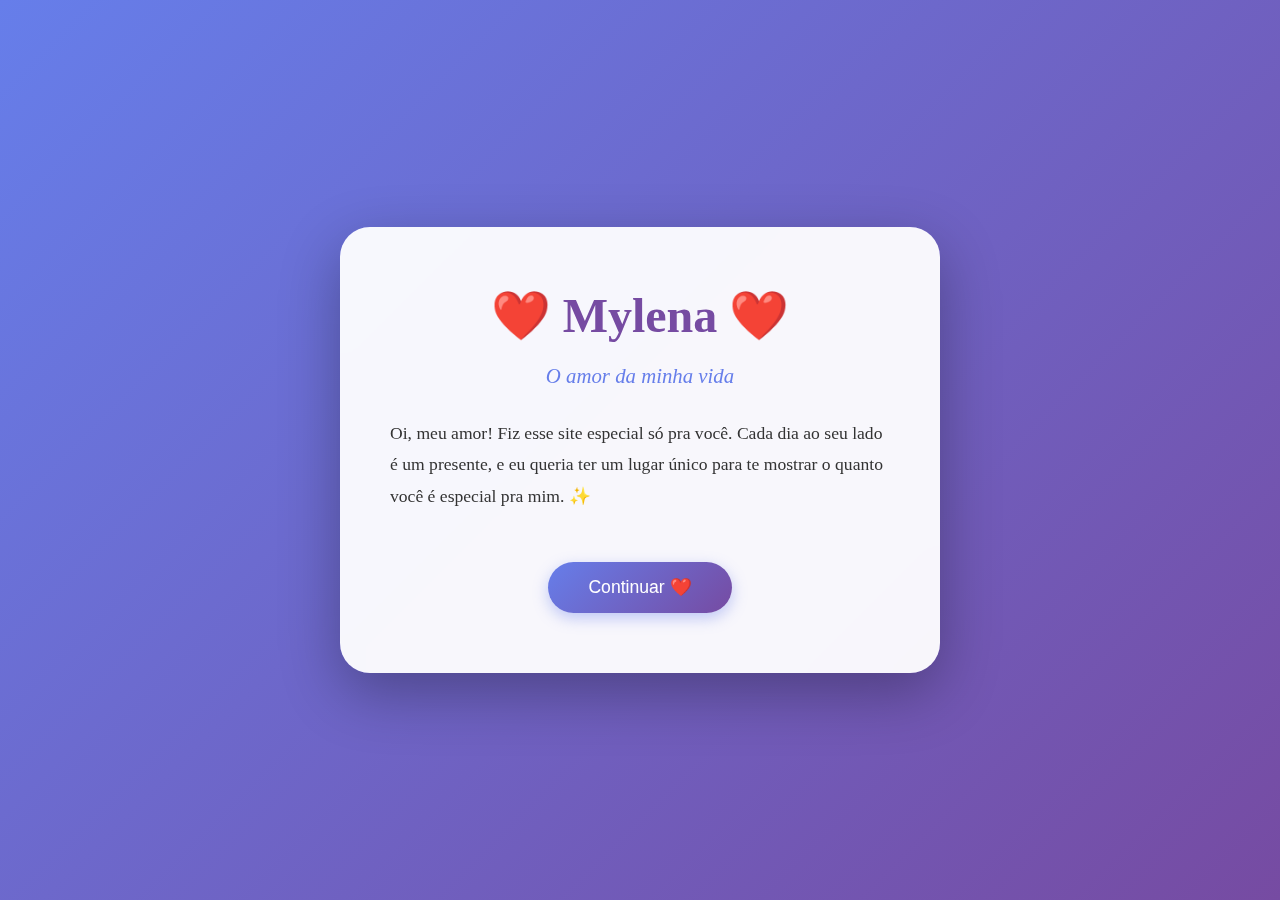
<file: index.html>
<!DOCTYPE html>
<html lang="pt-BR">
<head>
    <meta charset="UTF-8">
    <meta name="viewport" content="width=device-width, initial-scale=1.0">
    <title>Para Mylena ❤️</title>
        <link rel="icon" type="image/png" href="fotos_timeline/15-07.jpg">
    <link rel="stylesheet" href="estilos/index.css">
    <script src="scripts/index.js" defer></script>
</head>
<body>
    <div class="hearts" id="hearts"></div>
    
    <div class="container">
        <h1>❤️ Mylena ❤️</h1>
        <p class="subtitle">O amor da minha vida</p>
        
        <div id="section1">
            <p class="message">
                Oi, meu amor! Fiz esse site especial só pra você. 
                Cada dia ao seu lado é um presente, e eu queria ter um 
                lugar único para te mostrar o quanto você é especial pra mim. ✨
            </p>
            <button class="button" onclick="showNext(2)">Continuar ❤️</button>
        </div>

        <div id="section2" class="hidden">
            <p class="message">
                Você ilumina meus dias de uma forma que nem consigo explicar. 
                Seu sorriso, seu jeito, tudo em você me faz querer ser uma 
                pessoa melhor. Obrigado por existir e por fazer parte da minha vida! 💕
            </p>
            <button class="button" onclick="showNext(3)">Ver mais 💖</button>
        </div>

        <div id="section3" class="hidden">
            <p class="message">
                Cada momento com você é inesquecível. Das risadas às conversas 
                sérias, dos momentos simples aos especiais... tudo é melhor 
                quando estou com você. Você é minha pessoa favorita! 🌟
            </p>
            
            <div class="love-counter">
                <strong>❤️ Meu amor por você é infinito ∞ ❤️</strong>
            </div>

            <a href="timeline.html" style="text-decoration: none;">
                <button class="button">Ver nossa história 📅</button>
            </a>
        </div>
    </div>
</body>
</html>
</file>
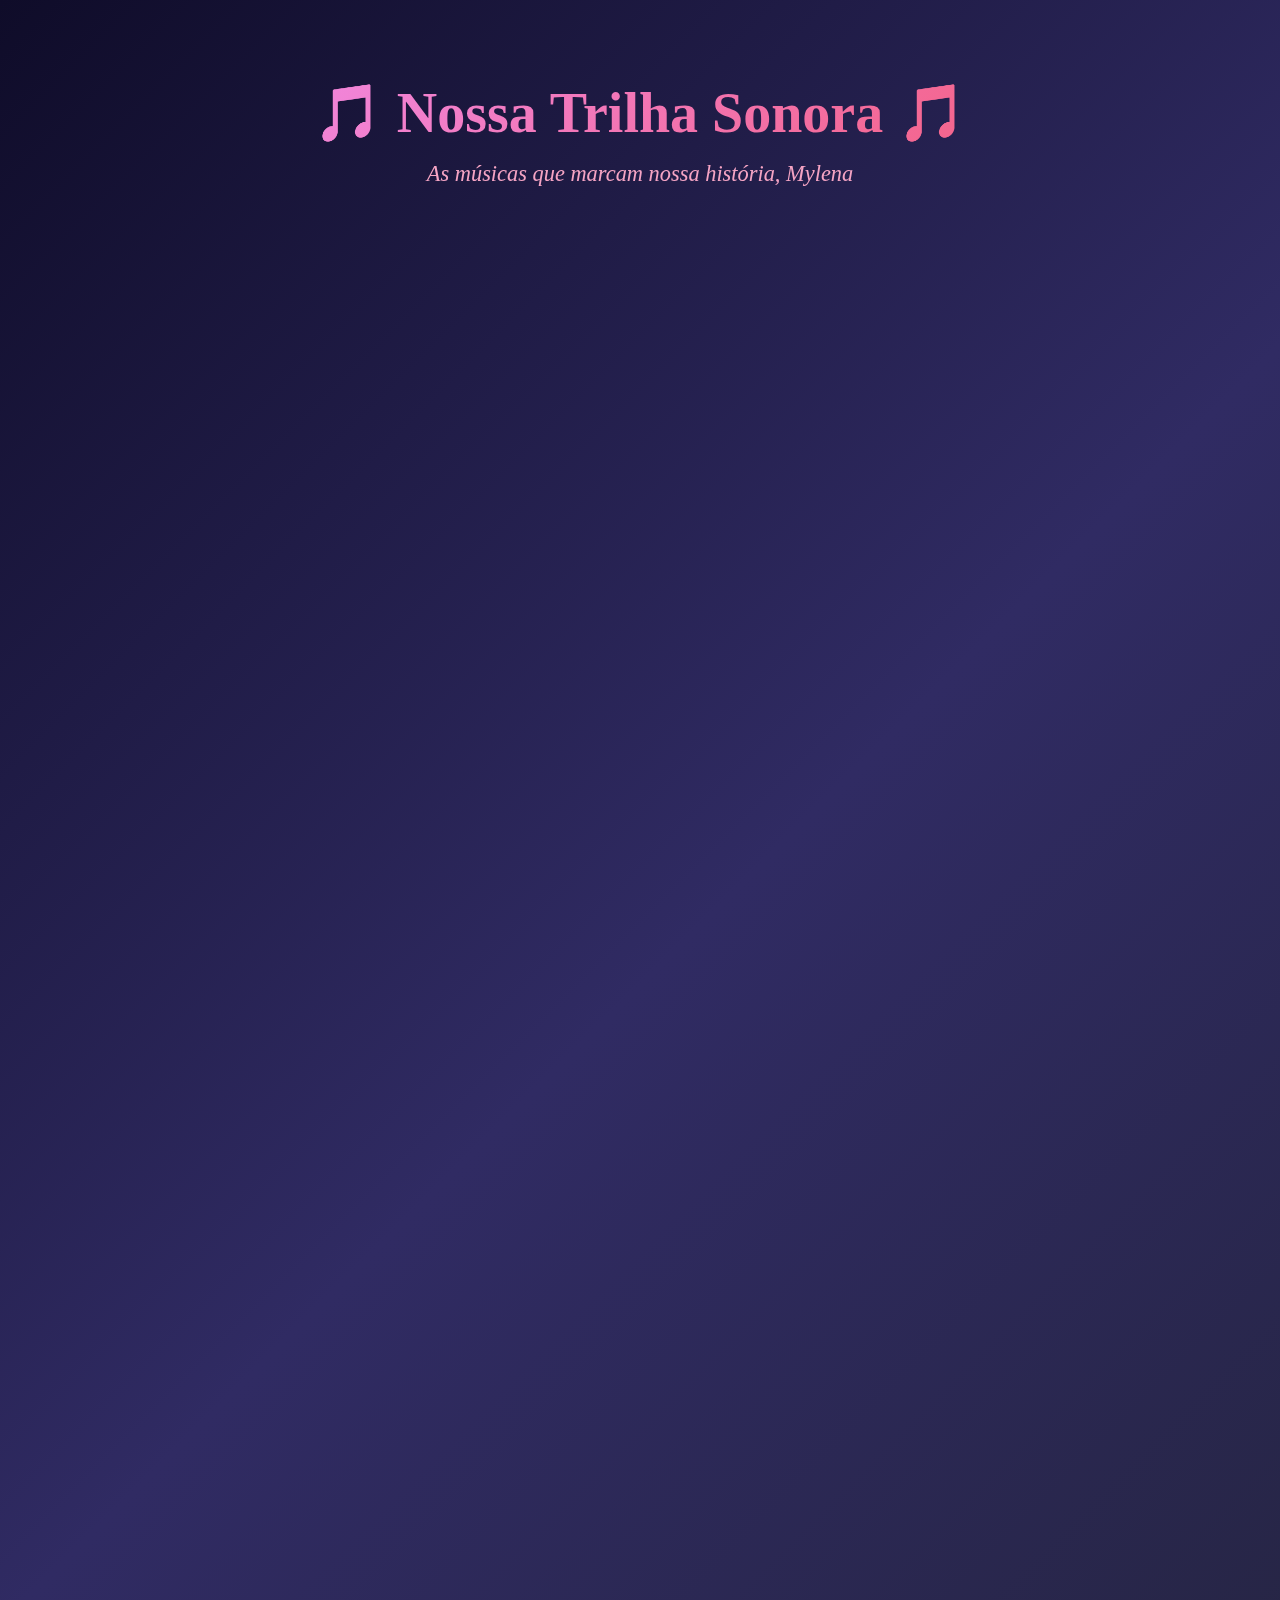
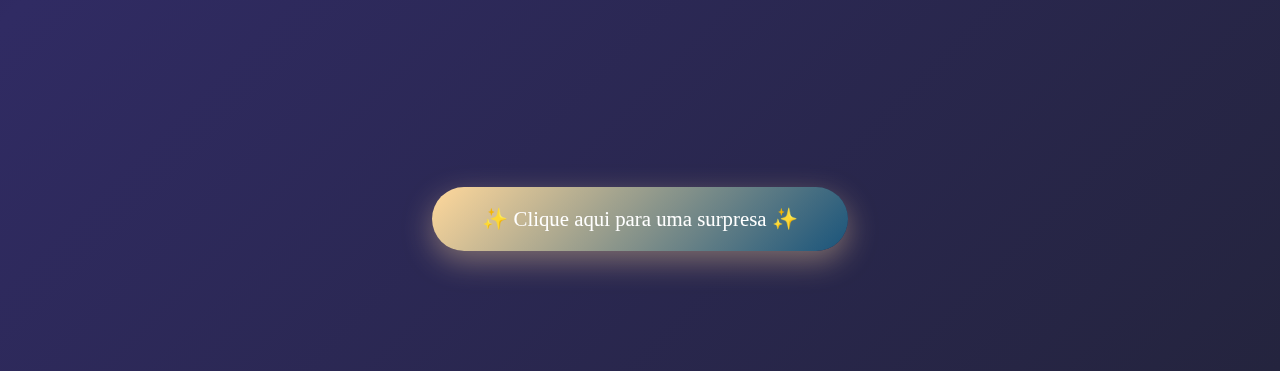
<file: playlist.html>
<!DOCTYPE html>
<html lang="pt-BR">
<head>
    <meta charset="UTF-8">
    <meta name="viewport" content="width=device-width, initial-scale=1.0">
    <title>Nossa Trilha Sonora ❤️</title>
</head>
<link rel="stylesheet" href="estilos/playlist.css">
<script src="scripts/playlist.js"></script>
<body>
    <div class="music-notes" id="musicNotes"></div>

    <div class="header">
        <h1>🎵 Nossa Trilha Sonora 🎵</h1>
        <p>As músicas que marcam nossa história, Mylena</p>
    </div>

    <div class="playlists-container">
        <div class="playlist-card">
            <div class="playlist-icon">💖</div>
            <h3 class="playlist-title">Nossa Playlist</h3>
            <p class="playlist-description">
                Aquelas músicas que me fazem lembrar de você e de todos os nossos momentos especiais juntos.
            </p>
            <div class="spotify-player">
                <iframe style="border-radius:12px" src="https://open.spotify.com/embed/playlist/37i9dQZF1EJB2JsrUZLRrq?utm_source=generator" width="100%" height="352" frameBorder="0" allowfullscreen="" allow="autoplay; clipboard-write; encrypted-media; fullscreen; picture-in-picture" loading="lazy"></iframe>
            </div>
        </div>

        <div class="playlist-card">
            <div class="playlist-icon">🌙</div>
            <h3 class="playlist-title">Noites Especiais</h3>
            <p class="playlist-description">
                Para aquelas noites conversando até tarde, curtindo a companhia um do outro.
            </p>
            <div class="spotify-player">
                <iframe data-testid="embed-iframe" style="border-radius:12px" src="https://open.spotify.com/embed/track/2R6PIzBpnZPpAzXbGxAmqq?utm_source=generator" width="100%" height="352" frameBorder="0" allowfullscreen="" allow="autoplay; clipboard-write; encrypted-media; fullscreen; picture-in-picture" loading="lazy"></iframe>            </div>
        </div>

        <div class="playlist-card">
            <div class="playlist-icon">🎤</div>
            <h3 class="playlist-title">Nosso Karaokê</h3>
            <p class="playlist-description">
                Nosso karaokê particular, com aquelas músicas que a gente canta junto e se diverte.
            </p>
            <div class="spotify-player">
                <iframe data-testid="embed-iframe" style="border-radius:12px" src="https://open.spotify.com/embed/track/7KA4W4McWYRpgf0fWsJZWB?utm_source=generator" width="100%" height="352" frameBorder="0" allowfullscreen="" allow="autoplay; clipboard-write; encrypted-media; fullscreen; picture-in-picture" loading="lazy"></iframe>            </div>
        </div>

        <div class="playlist-card">
            <div class="playlist-icon">💫</div>
            <h3 class="playlist-title">Nossa Música</h3>
            <p class="playlist-description">
                Aquela música especial que é só nossa, que quando toca eu penso em você.
            </p>
            <div class="spotify-player">
                <iframe data-testid="embed-iframe" style="border-radius:12px" src="https://open.spotify.com/embed/track/4NnWuGQujzWUEg0uZokO5M?utm_source=generator" width="100%" height="352" frameBorder="0" allowfullscreen="" allow="autoplay; clipboard-write; encrypted-media; fullscreen; picture-in-picture" loading="lazy"></iframe>
            </div>
        </div>

        <div class="playlist-card">
            <div class="playlist-icon">😘</div>
            <h3 class="playlist-title">Uma música sua!</h3>
            <p class="playlist-description">
                Aquela música que você escolheu e que significa muito pra você.
            </p>
            <div class="spotify-player">
                <iframe data-testid="embed-iframe" style="border-radius:12px" src="https://open.spotify.com/embed/track/6Qyc6fS4DsZjB2mRW9DsQs?utm_source=generator" width="100%" height="352" frameBorder="0" allowfullscreen="" allow="autoplay; clipboard-write; encrypted-media; fullscreen; picture-in-picture" loading="lazy"></iframe>
            </div>
        </div>
    </div>

    <div class="surprise-section">
        <button class="surprise-button" onclick="showSurprise()">
            ✨ Clique aqui para uma surpresa ✨
        </button>

        <div class="surprise-content" id="surpriseContent">
            <h2 class="surprise-message">💕 Uma mensagem especial para você 💕</h2>
            <div class="love-letter">
                <p>Meu amor,</p>
                <br>
                <p>
                    Cada música que ouvimos juntos carrega um pedacinho da nossa história. 
                    Quando escuto essas canções, sinto como se você estivesse aqui comigo, 
                    mesmo estando longe.
                </p>
                <br>
                <p>
                    Você transformou minha vida de uma forma que eu nem consigo explicar em palavras. 
                    Seu sorriso, seu carinho, sua presença... tudo em você me faz querer ser melhor 
                    a cada dia.
                </p>
                <br>
                <p>
                    Obrigado por existir, por fazer parte da minha vida, e por me deixar fazer 
                    parte da sua. Você é meu presente mais precioso! ❤️
                </p>
                <br>
                <p style="text-align: right; font-style: italic;">
                    Te amo infinitamente,<br>
                    Sempre seu ∞
                </p>
            </div>
        </div>
    </div>

    <a href="timeline.html" class="back-button" id="backButton">← Voltar</a>

</body>
</html>
</file>
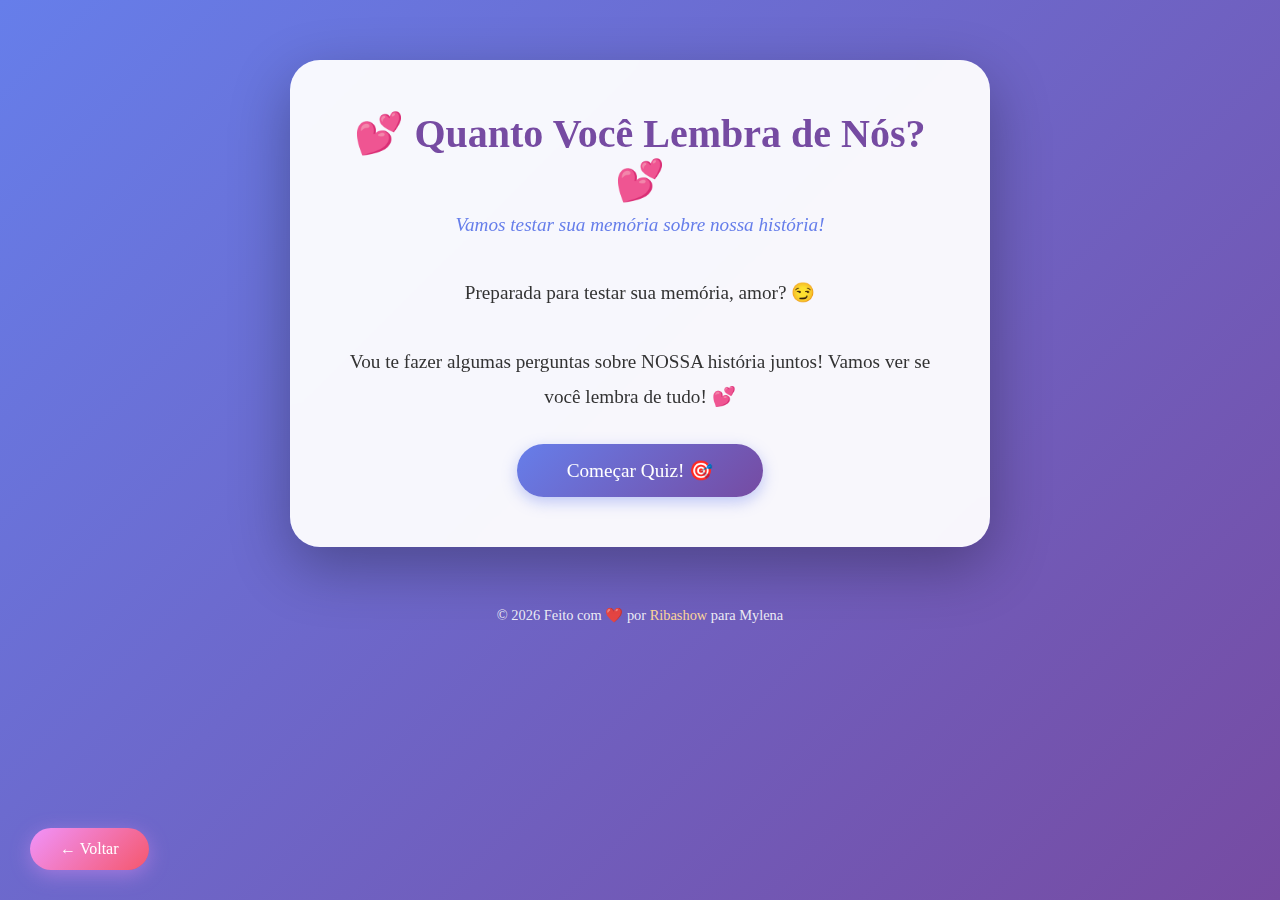
<file: quiz.html>
<!DOCTYPE html>
<html lang="pt-BR">
<head>
    <meta charset="UTF-8">
    <meta name="viewport" content="width=device-width, initial-scale=1.0">
    <title>Quiz - Quanto Você Me Conhece? 💕</title>
    <link rel="icon" type="image/x-icon" href="fotos_timeline/15-07.ico">
    <link rel="stylesheet" href="estilos/quiz.css">
</head>
<body>
    <div class="floating-hearts" id="floatingHearts"></div>

    <div style="max-width: 700px; margin: 0 auto;">
        <div class="quiz-container">
        <div class="quiz-header">
            <h1>💕 Quanto Você Lembra de Nós? 💕</h1>
            <p>Vamos testar sua memória sobre nossa história!</p>
        </div>

        <!-- Tela Inicial -->
        <div class="start-screen active">
            <div class="start-content">
                <p>
                    Preparada para testar sua memória, amor? 😏<br><br>
                    Vou te fazer algumas perguntas sobre NOSSA história juntos!
                    Vamos ver se você lembra de tudo! 💕
                </p>
                <button class="start-btn" onclick="startQuiz()">Começar Quiz! 🎯</button>
            </div>
        </div>

        <!-- Tela do Quiz -->
        <div class="quiz-screen">
            <div class="question-counter">
                Pergunta <span id="currentQuestion">1</span> de <span id="totalQuestions">10</span>
            </div>
            <div class="question" id="question"></div>
            <div class="options" id="options"></div>
            <button class="next-btn" id="nextBtn" onclick="nextQuestion()">Próxima →</button>
        </div>

        <!-- Tela de Resultado -->
        <div class="result-screen">
            <h2>🎉 Quiz Concluído! 🎉</h2>
            <div class="score" id="score">0/10</div>
            <div class="result-message" id="resultMessage"></div>
            <div class="result-details">
                <p>Você acertou <span id="correctAnswers">0</span> de <span id="totalQuestionsResult">10</span> perguntas!</p>
                <p id="percentage"></p>
            </div>
            <button class="restart-btn" onclick="restartQuiz()">Jogar Novamente 🔄</button>
        </div>
    </div>

    <a href="dashboard.html" class="back-button">← Voltar</a>

    <div class="copyright">
        © 2026 Feito com ❤️ por <a href="https://github.com/Ribashow666" target="_blank">Ribashow</a> para Mylena
    </div>
    <script src="scripts/quiz.js"></script>
</body>
</html>
</file>
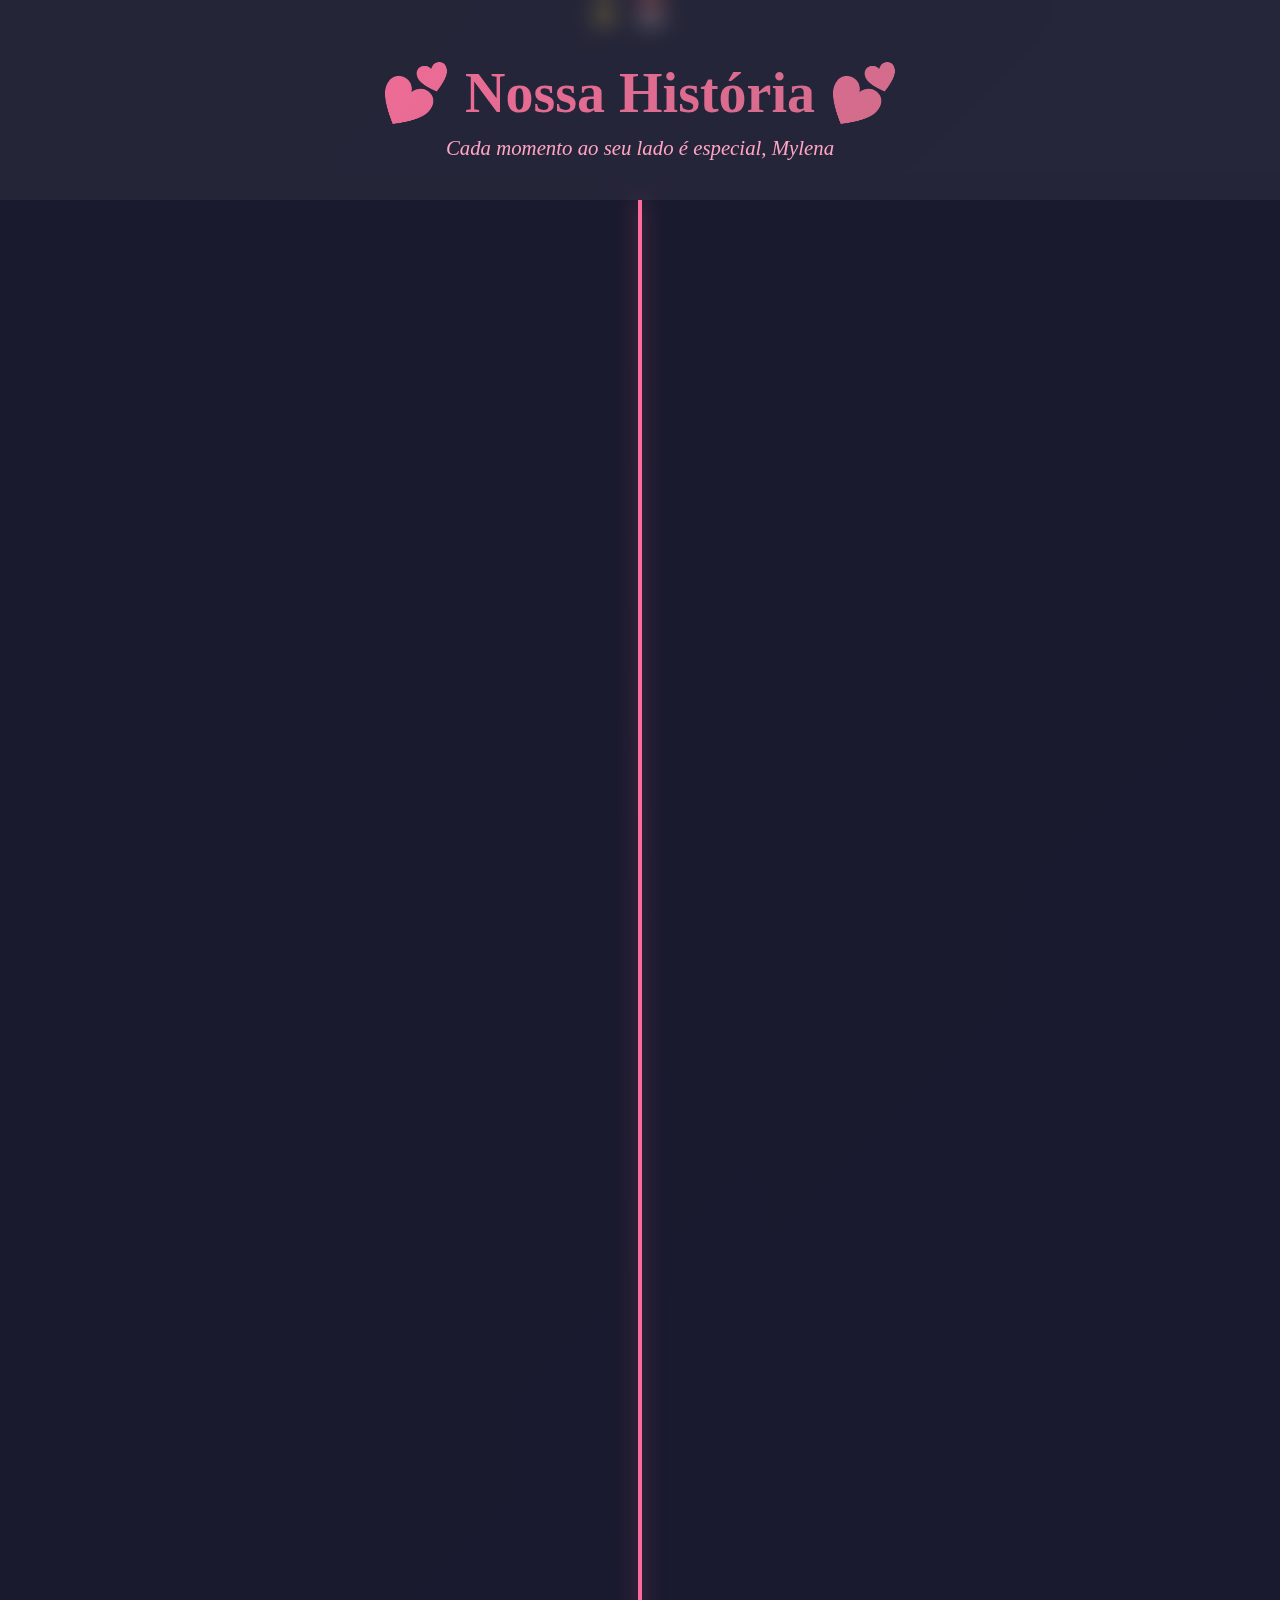
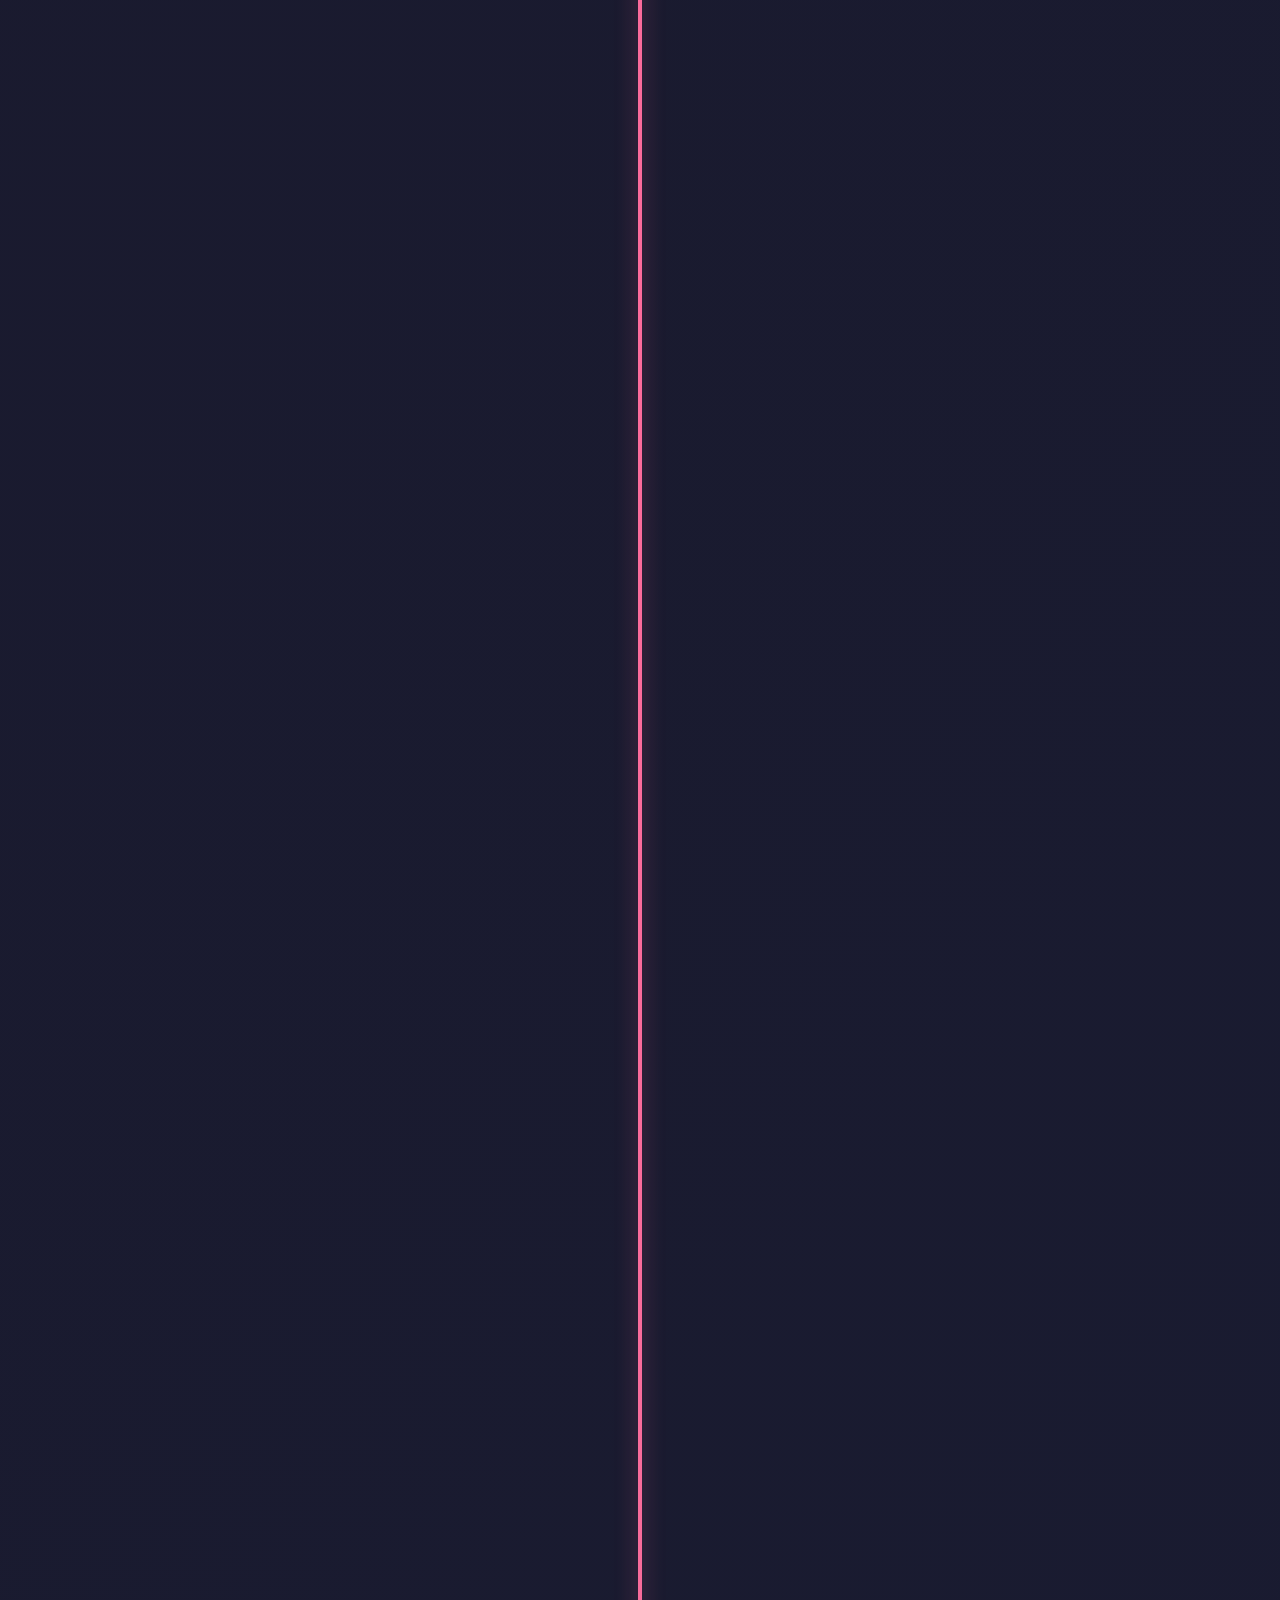
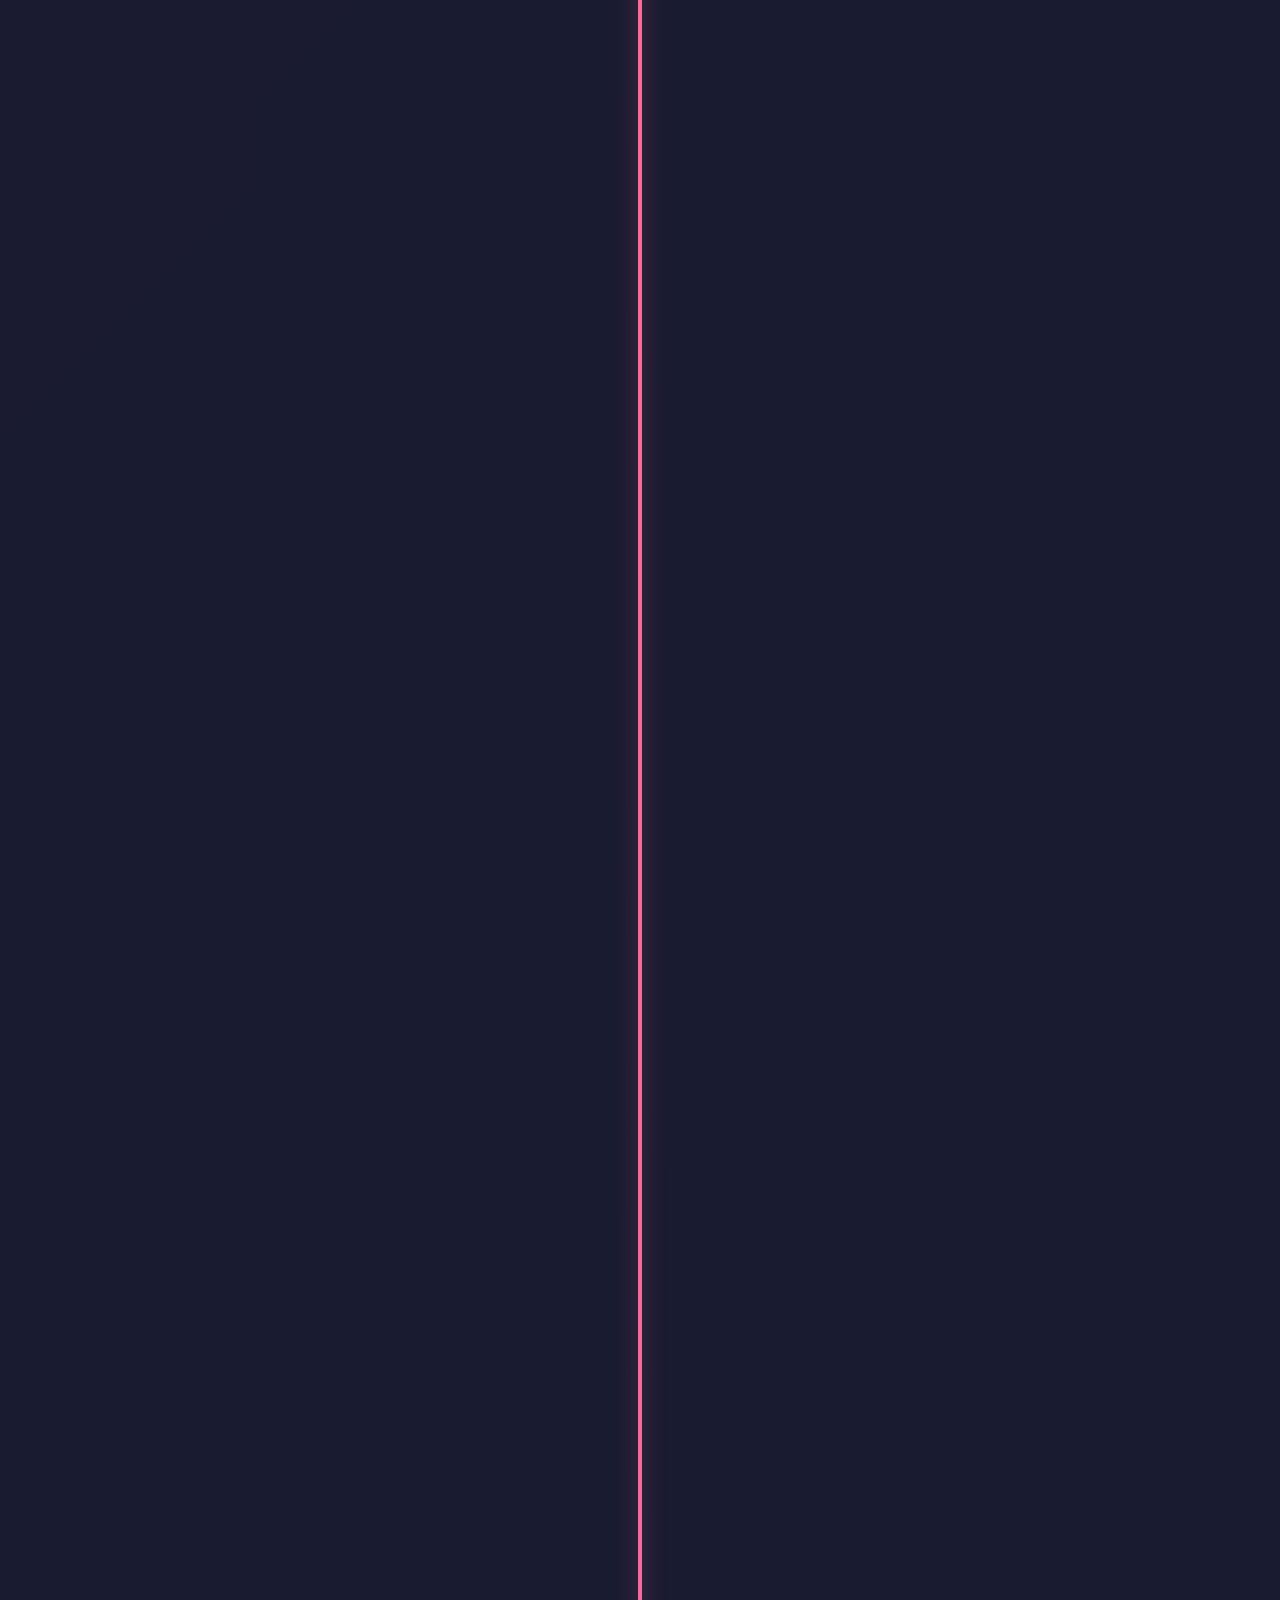
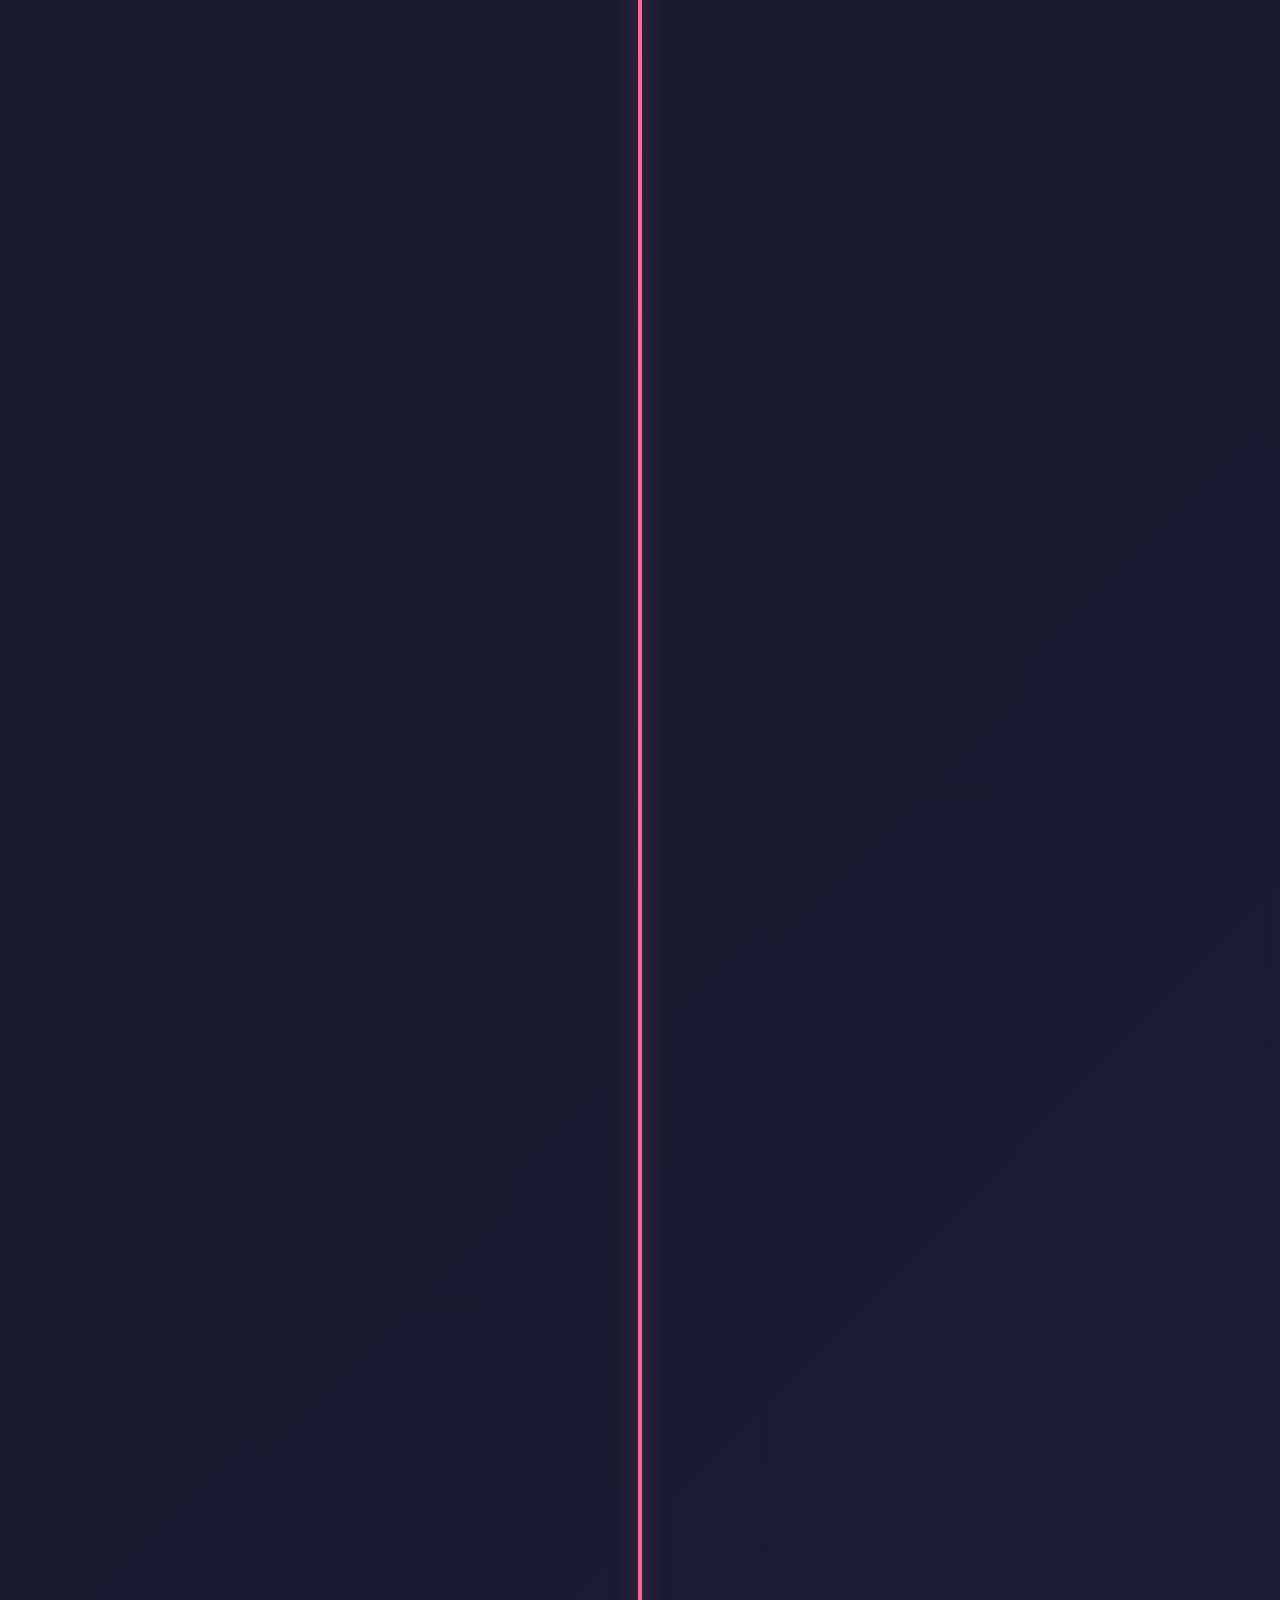
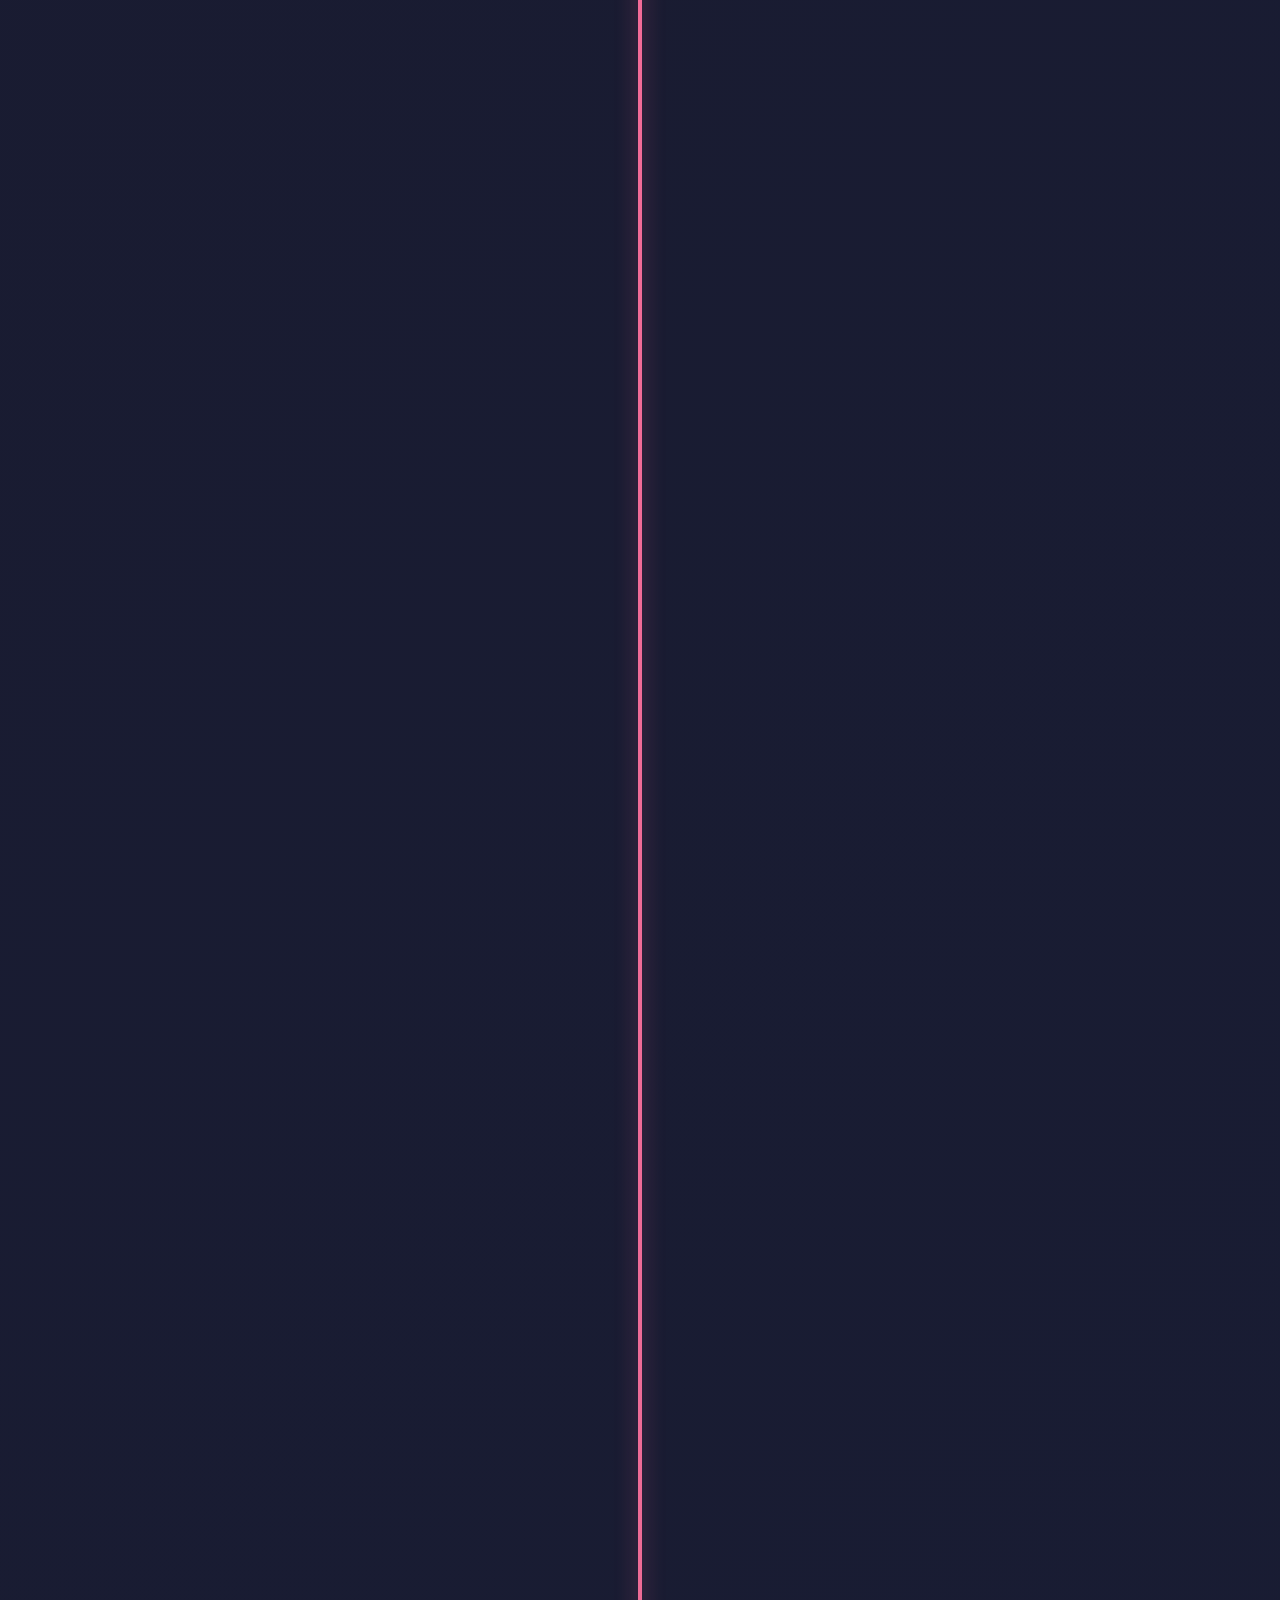
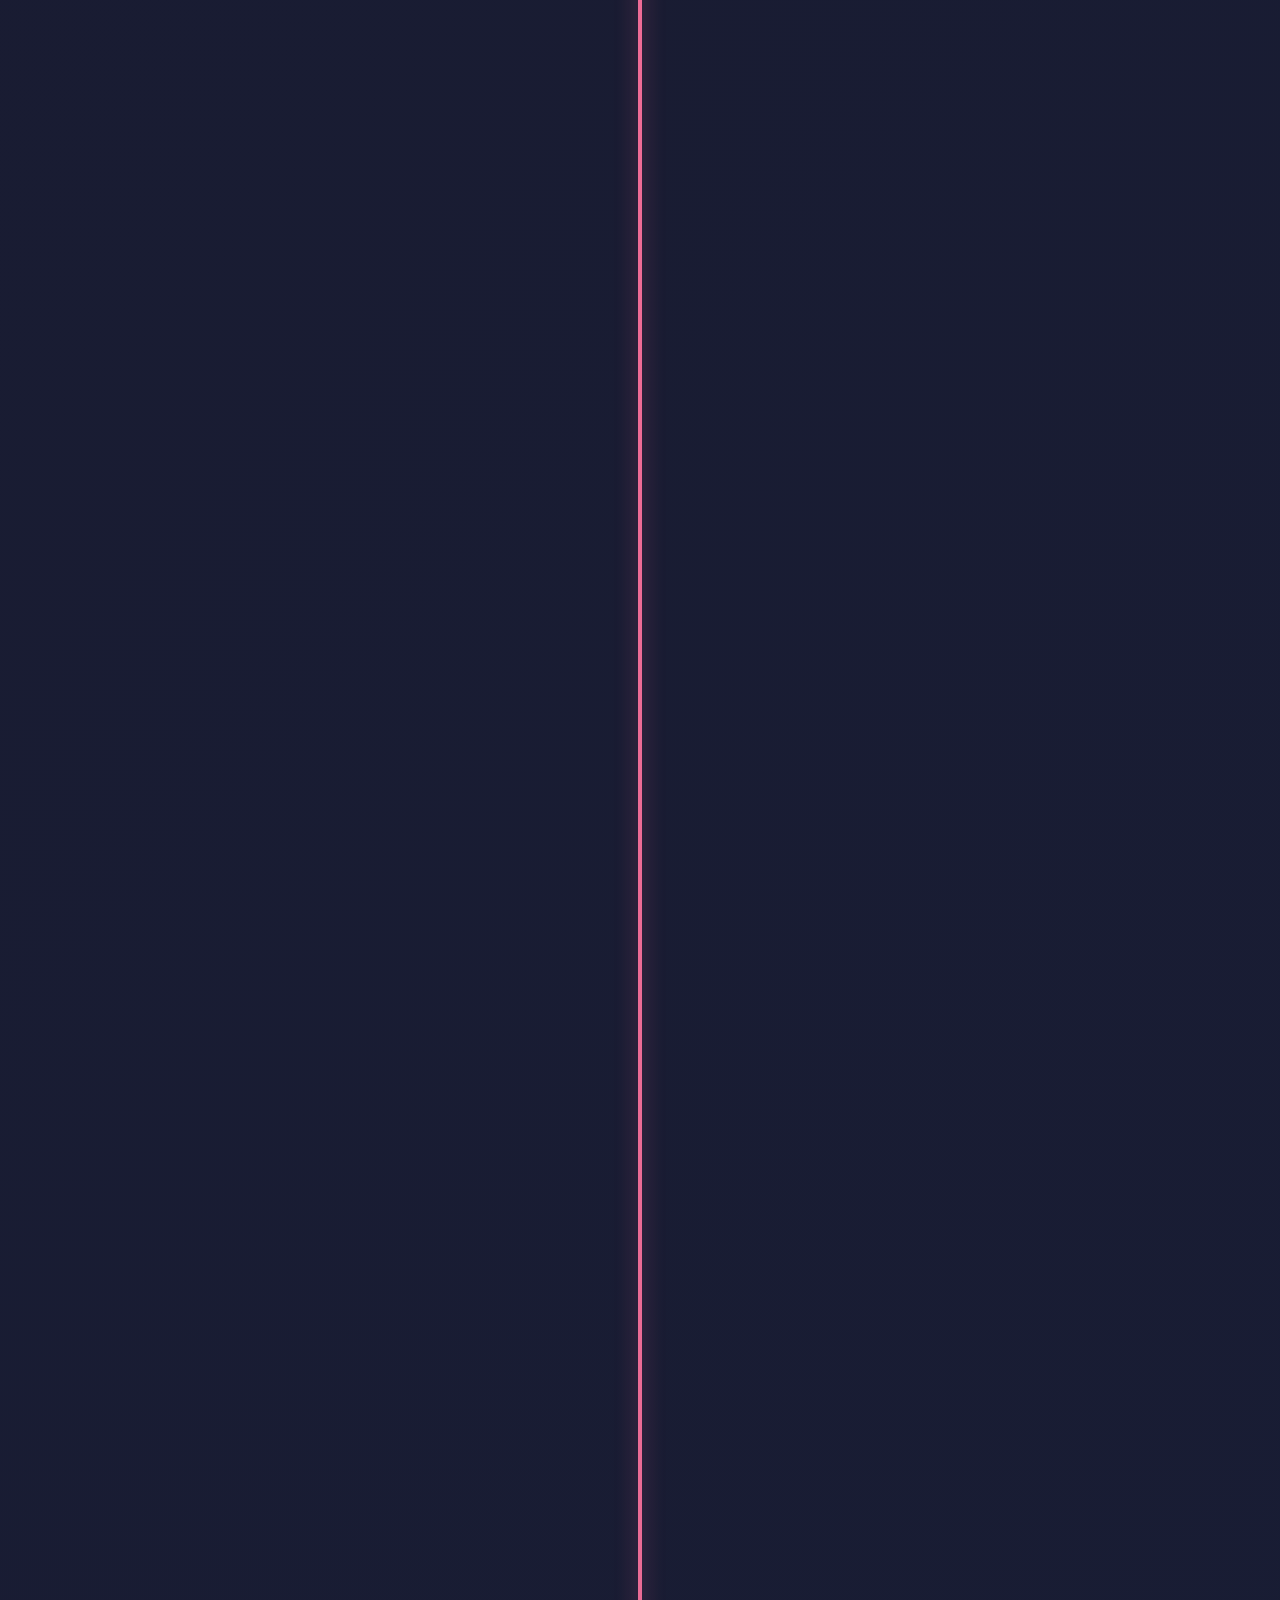
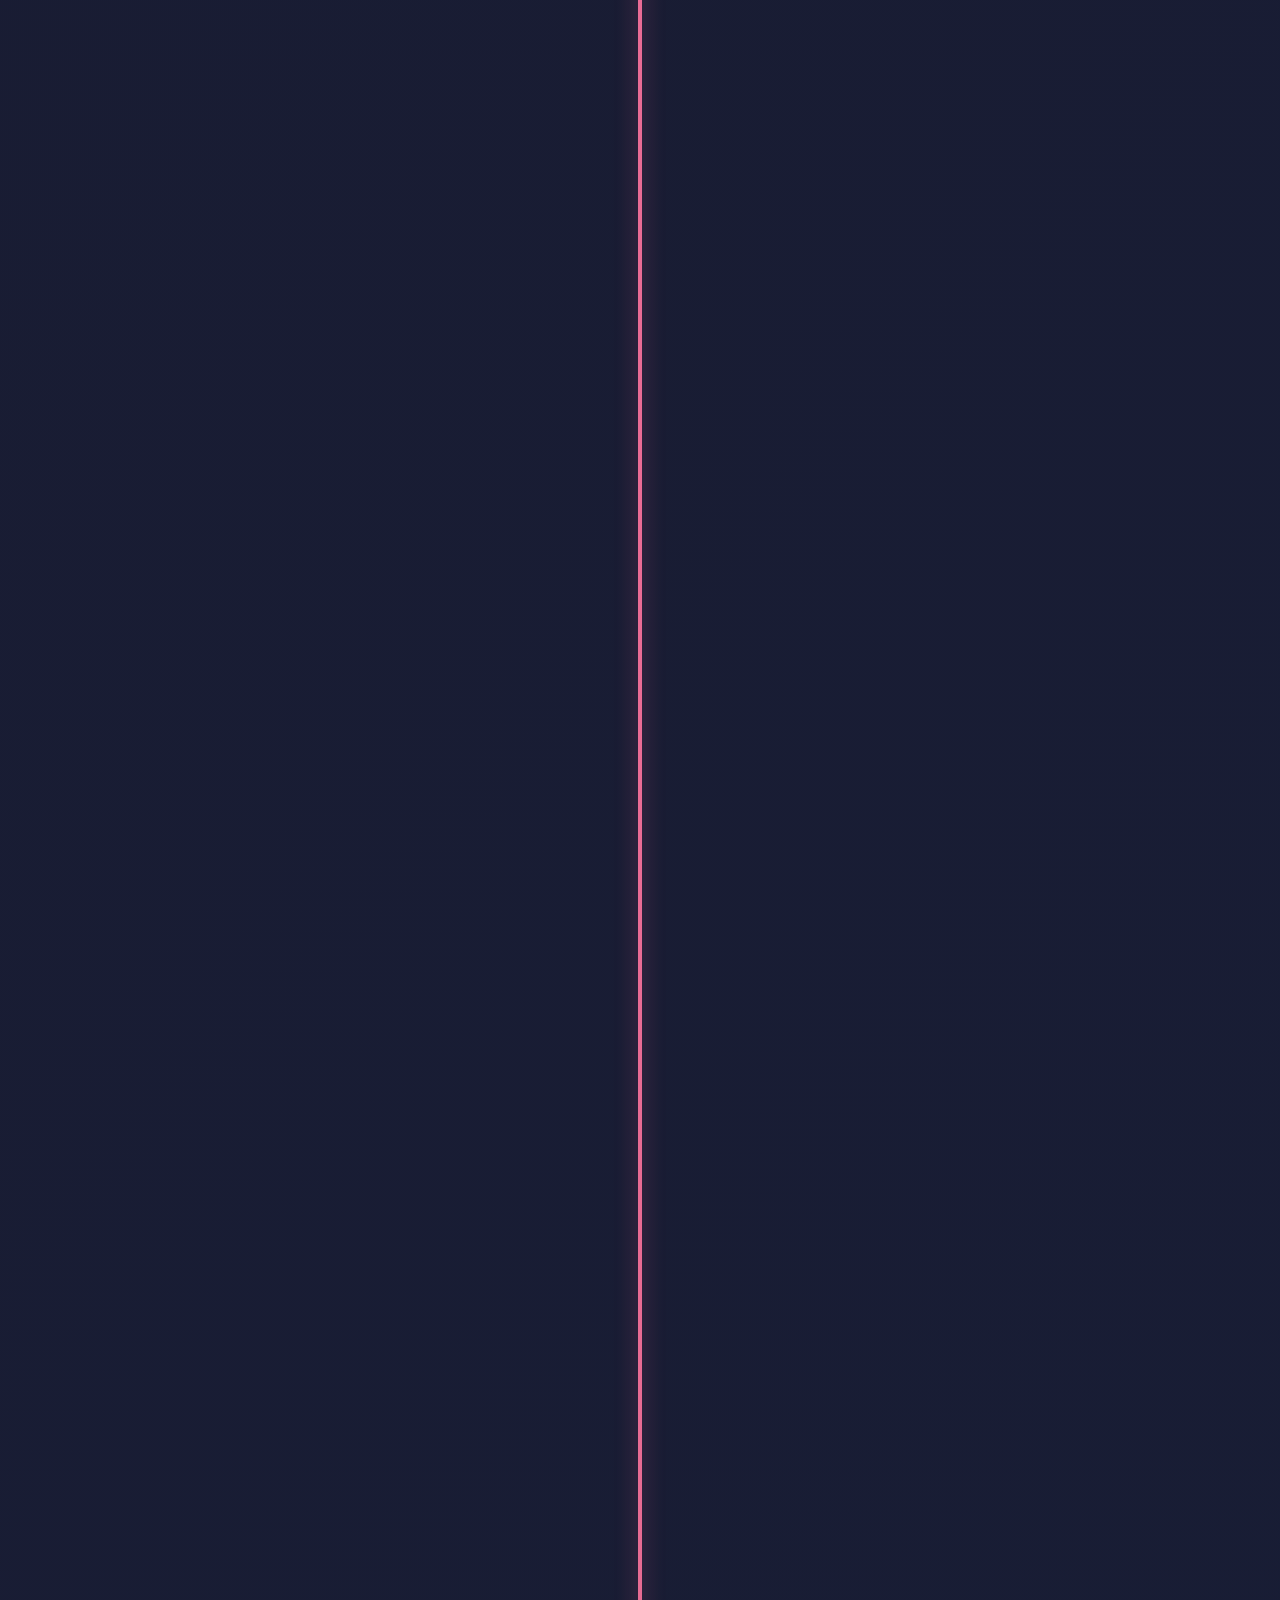
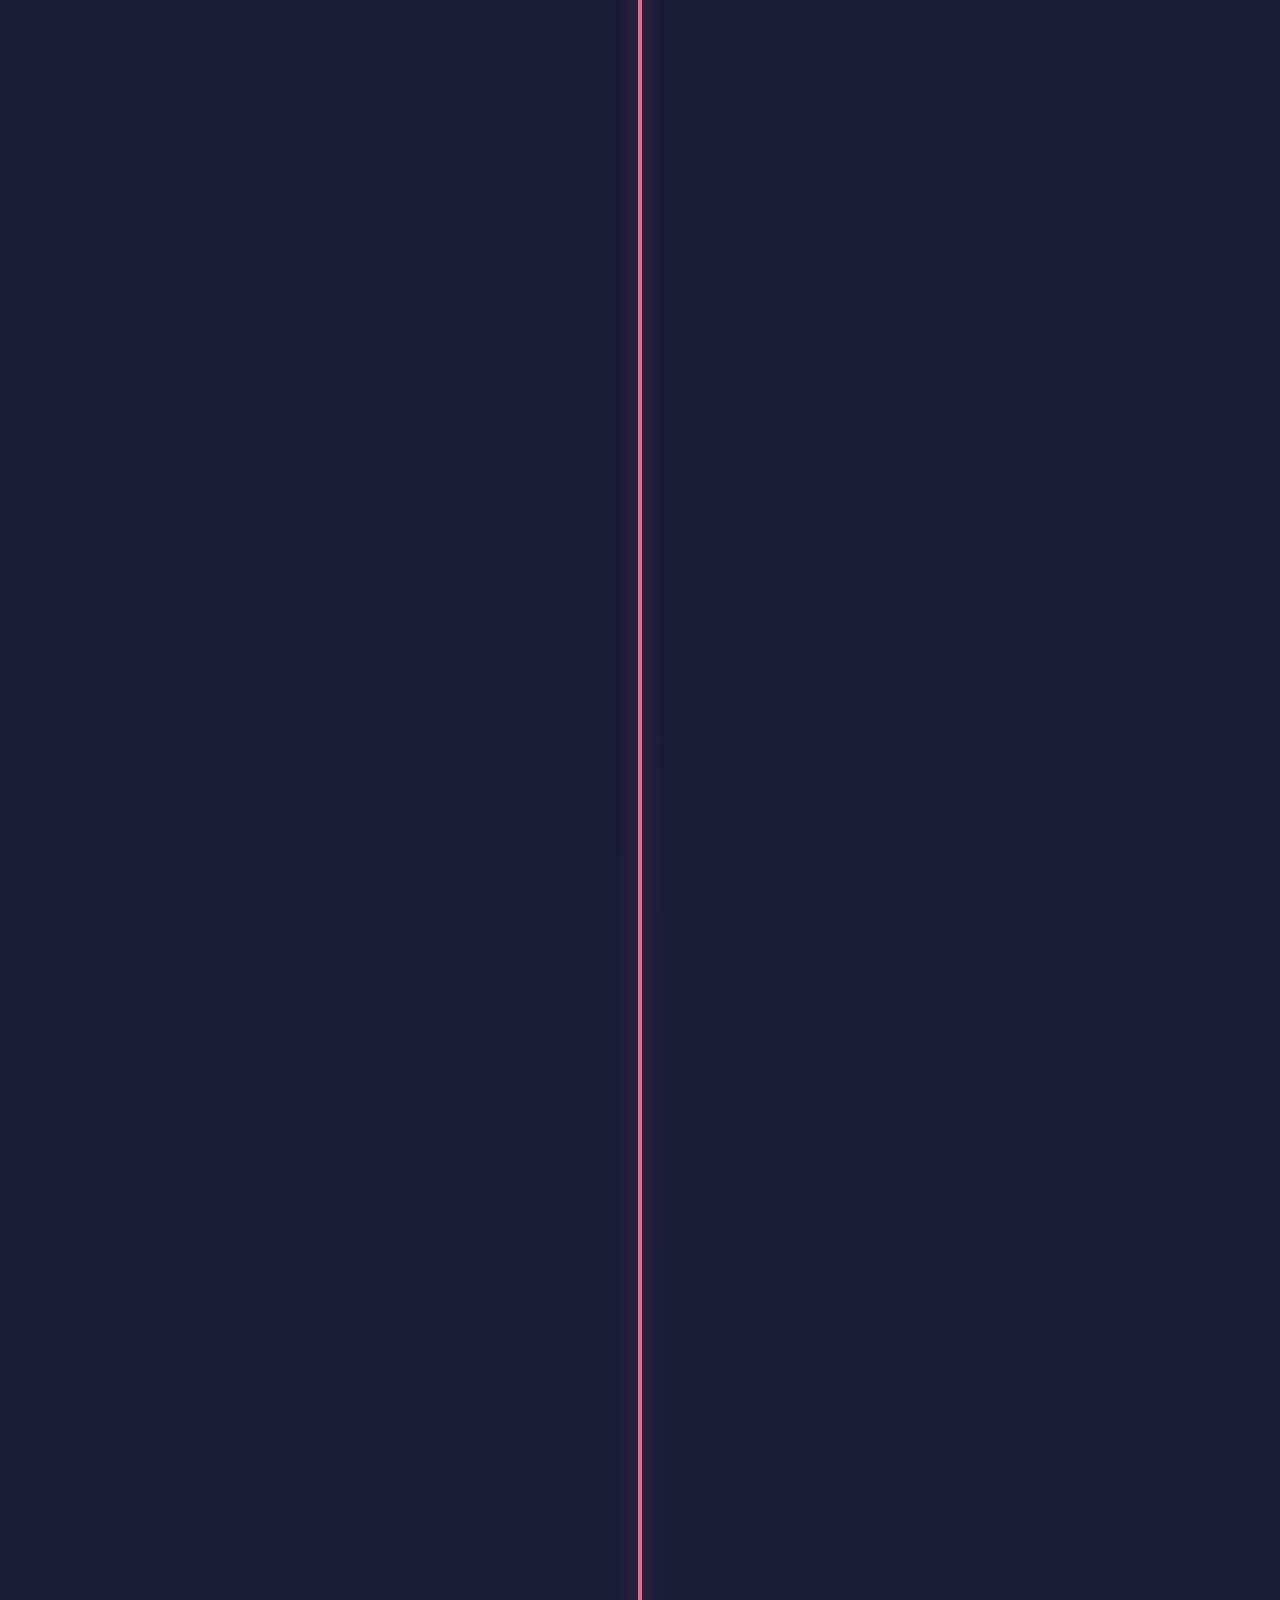
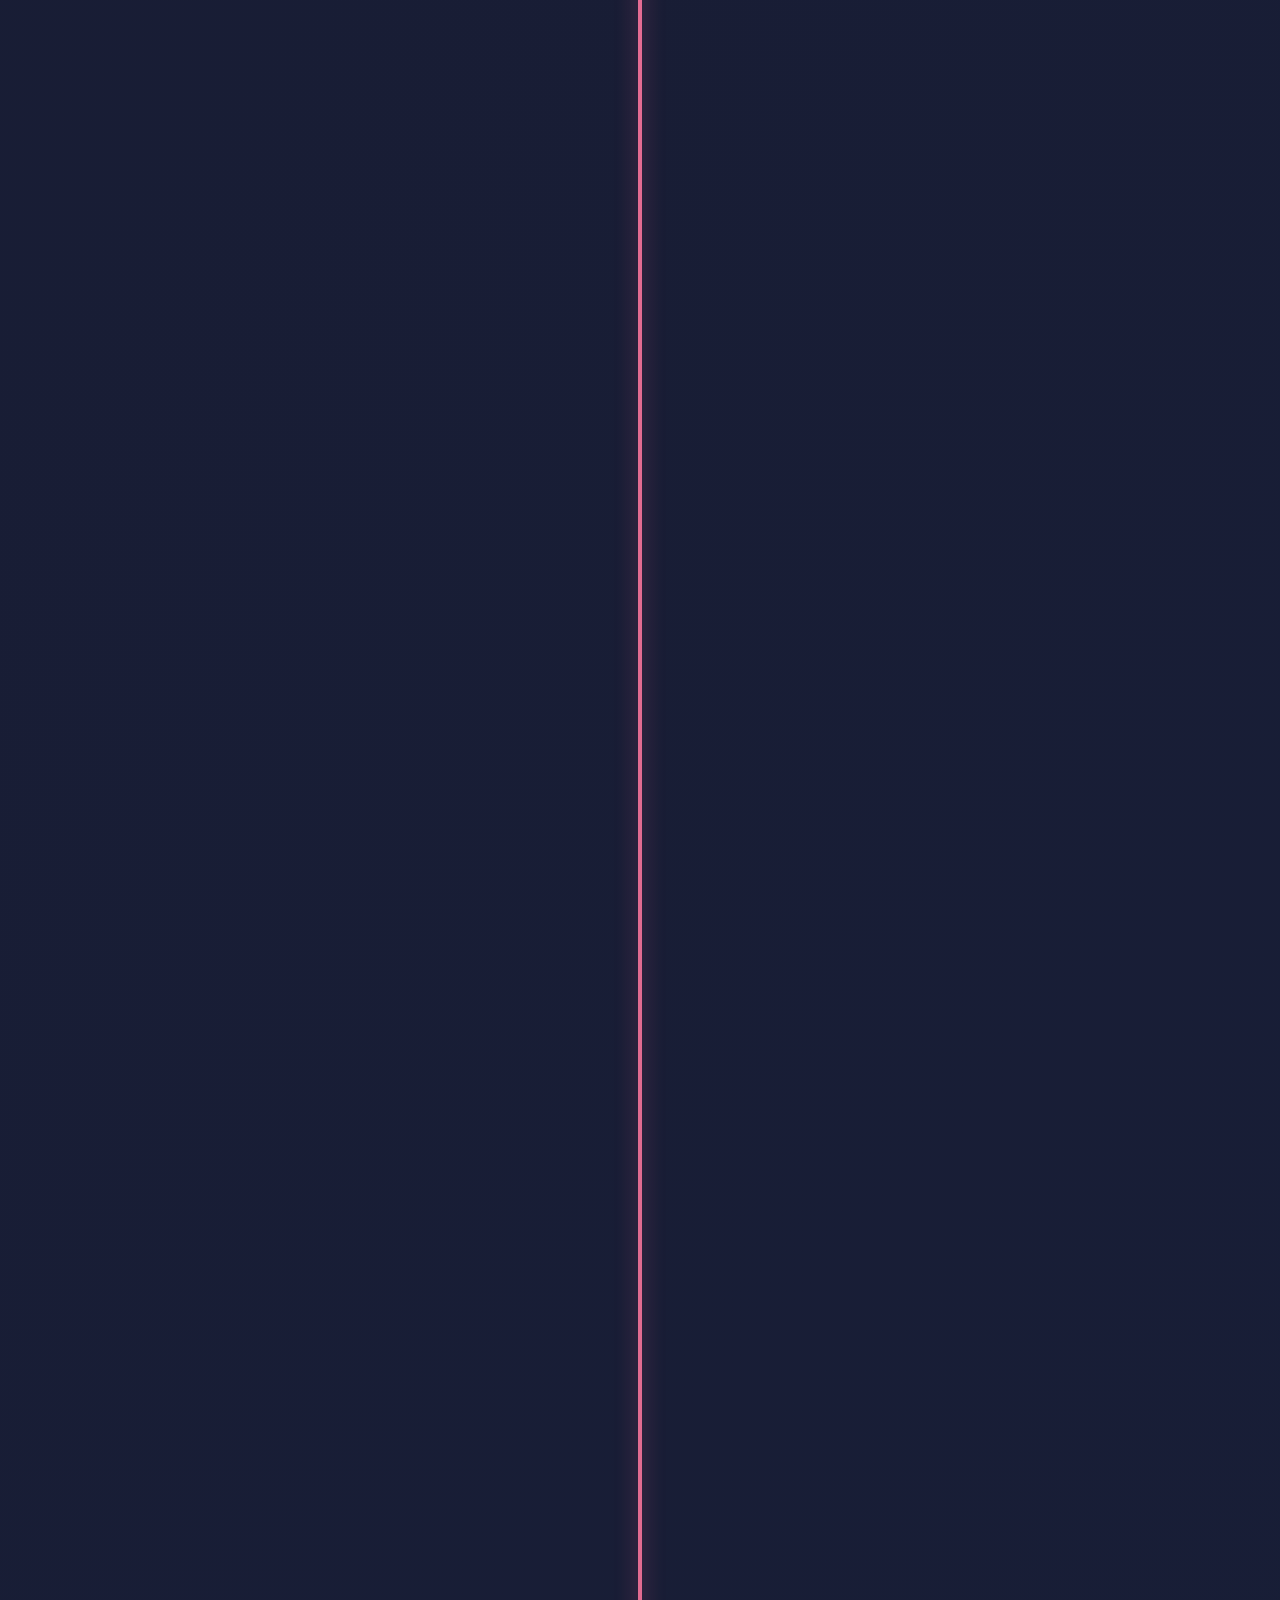
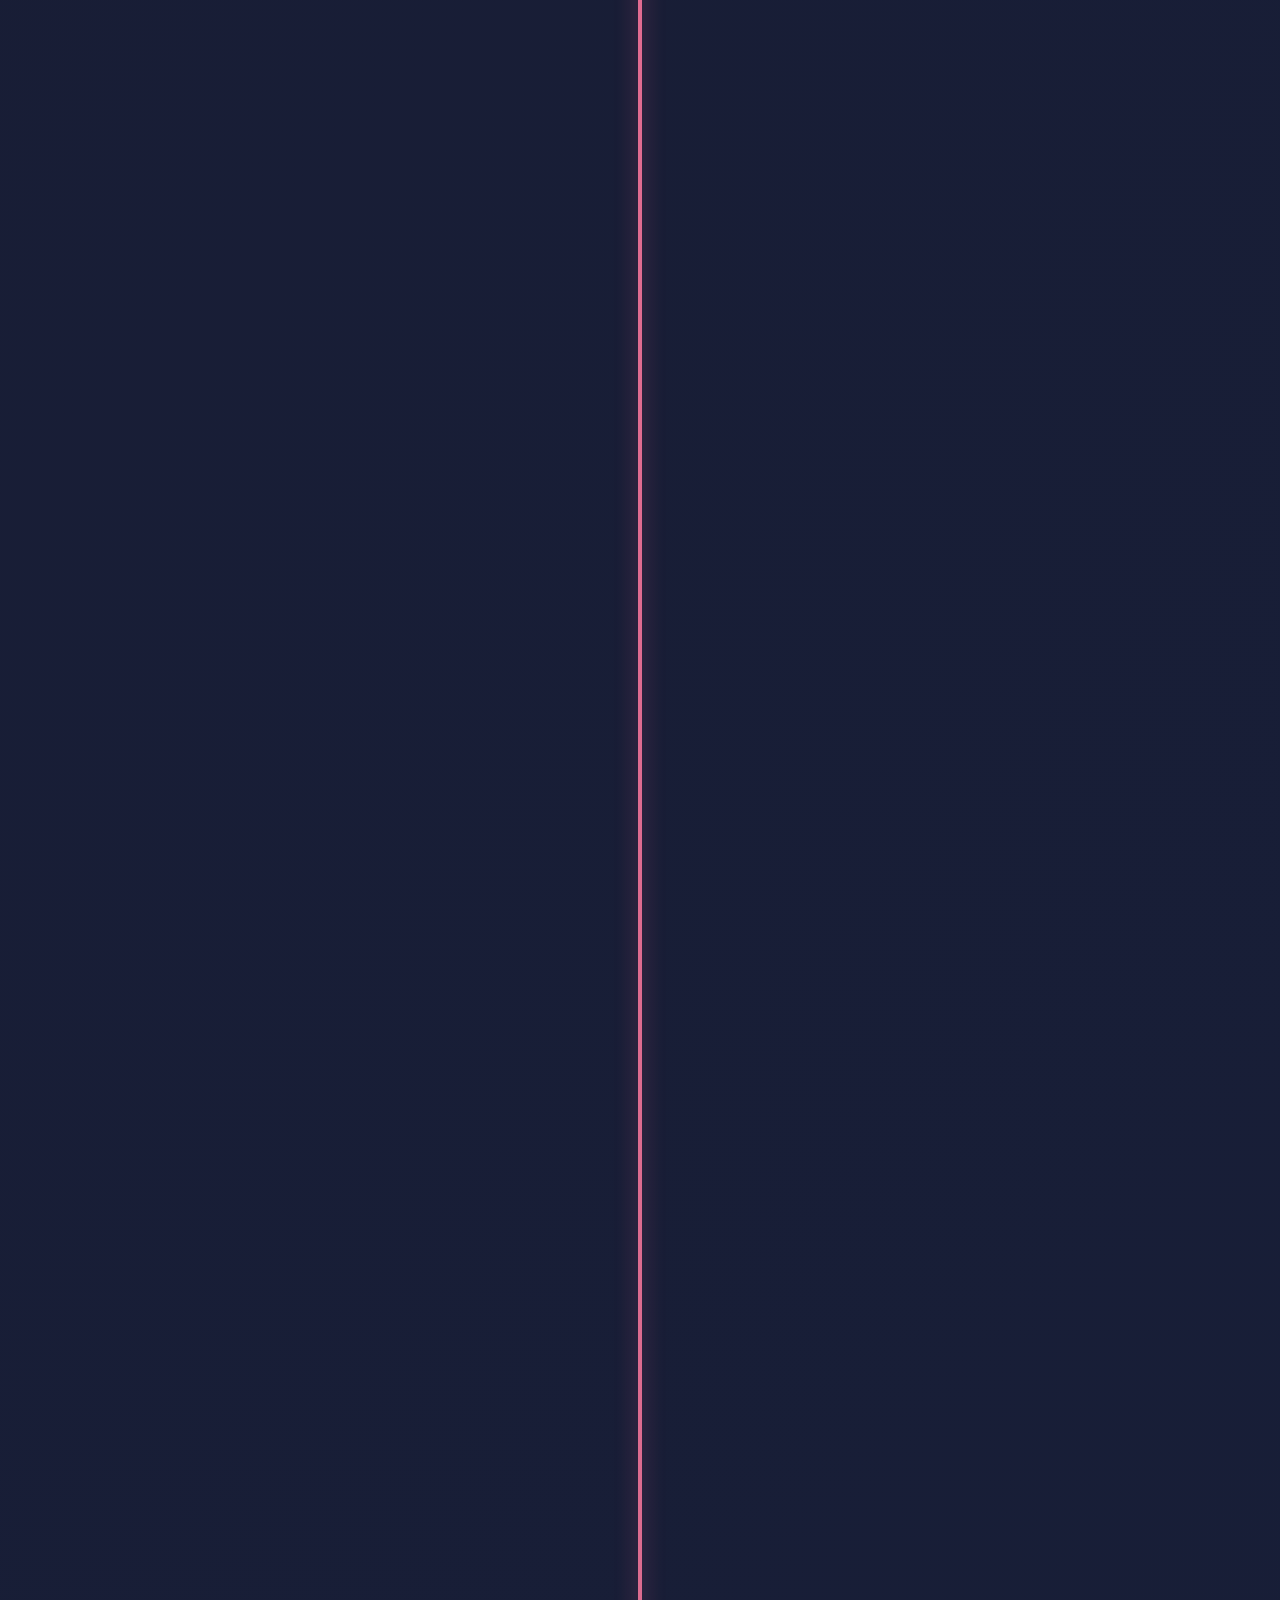
<file: timeline.html>
<!DOCTYPE html>
<html lang="pt-BR">

<head>
    <meta charset="UTF-8">
    <meta name="viewport" content="width=device-width, initial-scale=1.0">
    <title>Nossa História - Mylena ❤️</title>
    <link rel="icon" type="image/x-icon" href="fotos_timeline/15-07.ico">
    <link rel="stylesheet" href="estilos/timeline.css">
    <script src="scripts/timeline.js"></script>
</head>

<body>
    <div class="floating-emojis" id="floatingEmojis"></div>

    <div class="header">
        <h1>💕 Nossa História 💕</h1>
        <p>Cada momento ao seu lado é especial, Mylena</p>
    </div>

    <div class="timeline-container">
        <div class="timeline-line"></div>

        <div class="timeline-event">
            <div class="timeline-content">
                <div class="timeline-date">📅 10/05</div>
                <h3 class="timeline-title">Nosso Primeiro Contato</h3>
                <p class="timeline-description">
                    O dia em que tudo começou... ✨
                </p>
                <img src="fotos_timeline/10-05.jpg" alt="Descrição" class="timeline-photo">
            </div>
            <div class="timeline-dot"></div>
        </div>

        <div class="timeline-event">
            <div class="timeline-content">
                <div class="timeline-date">💌 13/05</div>
                <h3 class="timeline-title">Nosso Primeiro Encontro</h3>
                <p class="timeline-description">
                    Bem no dia do seu aniversário, tivemos nosso primeiro encontro. Foi mágico!
                    Desde então, cada momento com você tem sido inesquecível. 🎂
                </p>
                <img src="fotos_timeline/13-05.jpg" alt="Descrição" class="timeline-photo">
            </div>
            <div class="timeline-dot"></div>
        </div>

        <div class="timeline-event">
            <div class="timeline-content">
                <div class="timeline-date">🎞️ 14-05</div>
                <h3 class="timeline-title">A gente assistindo Premonição no cinema.</h3>
                <p class="timeline-description">
                    Lembra daquela vez que fomos ao cinema assistir Premonição? Foi tão divertido.
                    Adorei compartilhar esse momento com você. 🍿🎬
                </p>
                <img src="fotos_timeline/14-05.jpg" alt="Descrição" class="timeline-photo">
            </div>
            <div class="timeline-dot"></div>
        </div>

        <div class="timeline-event">
            <div class="timeline-content">
                <div class="timeline-date">🐵 18/05</div>
                <h3 class="timeline-title">A gente no zoológico.</h3>
                <p class="timeline-description">
                    Nosso passeio no zoológico foi incrível! Adorei ver seu sorriso enquanto
                    explorávamos juntos aquele lugar cheio de vida. 🦁🐵
                    E ainda tu pagou uma pizza pra mim, que amorzinho você é. 🍕❤️
                </p>
                <img src="fotos_timeline/18-05.jpg" alt="Descrição" class="timeline-photo">
            </div>
            <div class="timeline-dot"></div>
        </div>

        <div class="timeline-event">
            <div class="timeline-content">
                <div class="timeline-date">🌅 19/05</div>
                <h3 class="timeline-title">Nosso cantinho na Praça do Derby.</h3>
                <p class="timeline-description">
                    Aquele dia na Praça do Derby foi tão especial. Adorei nosso cantinho
                    secreto onde pudemos conversar e aproveitar a companhia um do outro.
                    Mal posso esperar para criar mais memórias assim com você. 🌸💖
                </p>
                <img src="fotos_timeline/19-05.jpg" alt="Descrição" class="timeline-photo">
            </div>
            <div class="timeline-dot"></div>
        </div>

        <div class="timeline-event">
            <div class="timeline-content">
                <div class="timeline-date">💚 22/05</div>
                <h3 class="timeline-title">VerdFrut!</h3>
                <p class="timeline-description">
                    Tu me esperou na VerdFrut, mesmo eu na aula. Nossos cantinhos são os melhores! 🍓🍍
                </p>
                <img src="fotos_timeline/22-05.jpg" alt="Descrição" class="timeline-photo">
            </div>
            <div class="timeline-dot"></div>
        </div>

        <div class="timeline-event">
            <div class="timeline-content">
                <div class="timeline-date">🍟 23/05</div>
                <h3 class="timeline-title">McDonald's</h3>
                <p class="timeline-description">
                    No McDonald's, aff nem lembro o que pedimos. 🍦❤️
                </p>
                <img src="fotos_timeline/23-05.jpg" alt="Descrição" class="timeline-photo">
            </div>
            <div class="timeline-dot"></div>
        </div>

        <div class="timeline-event">
            <div class="timeline-content">
                <div class="timeline-date">💚 27/05</div>
                <h3 class="timeline-title">VerdFrut! (DE NOVO)</h3>
                <p class="timeline-description">
                    VerdFrut de novo, amor vc gosta de lá hein.
                </p>
                <img src="fotos_timeline/27-05.jpg" alt="Descrição" class="timeline-photo">
            </div>
            <div class="timeline-dot"></div>
        </div>

        <div class="timeline-event">
            <div class="timeline-content">
                <div class="timeline-date">🌽 28/05</div>
                <h3 class="timeline-title">Você no São João.</h3>
                <p class="timeline-description">
                    AMOR, você tava no melhor São João do mundo. No Boa Vista. ❤️🔥
                </p>
                <img src="fotos_timeline/28-05.jpg" alt="Descrição" class="timeline-photo">
            </div>
            <div class="timeline-dot"></div>
        </div>

        <div class="timeline-event">
            <div class="timeline-content">
                <div class="timeline-date">🏠 31/05</div>
                <h3 class="timeline-title">AQUI EM CASA!</h3>
                <p class="timeline-description">
                    Sua primeira vez vindo aqui em casa. Foi tão especial te receber aqui.
                </p>
                <img src="fotos_timeline/31-05.jpg" alt="Descrição" class="timeline-photo">
            </div>
            <div class="timeline-dot"></div>
        </div>

        <div class="timeline-event">
            <div class="timeline-content">
                <div class="timeline-date">🍻 04/06</div>
                <h3 class="timeline-title">Tomando uma cervejinha e tu no picolé.</h3>
                <p class="timeline-description">
                    Estávamos relaxando, você com seu picolé e eu com minha bebida. Momentos simples, mas que aquecem o
                    coração. 🍹🍧
                    Depois fomos no Parque das Graças!
                </p>
                <img src="fotos_timeline/4-06.jpg" alt="Descrição" class="timeline-photo">
            </div>
            <div class="timeline-dot"></div>
        </div>

        <div class="timeline-event">
            <div class="timeline-content">
                <div class="timeline-date">💞 05/06</div>
                <h3 class="timeline-title">O Dia D.</h3>
                <p class="timeline-description">
                    No dia 5 de junho de 2025, um dia que ficará para sempre em minha memória.
                    Foi quando decidimos dar um passo importante em nossa jornada juntos.
                    O dia em que, após vermos as capivaras, você aceitou ser minha namorada oficialmente.
                    Cada momento desde então tem sido uma aventura maravilhosa ao seu lado.
                    Eu te amo, Mylena! 💖🐾
                </p>
                <img src="fotos_timeline/05-06.jpg" alt="Descrição" class="timeline-photo">
            </div>
            <div class="timeline-dot"></div>
        </div>

        <div class="timeline-event">
            <div class="timeline-content">
                <div class="timeline-date">😝 06/06</div>
                <h3 class="timeline-title">Pequena loucura!</h3>
                <p class="timeline-description">
                    Tu tava tomando soro na UPA, aí qnd chegou em casa... TU DECIDIU VIM PRA MINHA DE MEIA NOITE.
                    pelo amor de deus, que loucura mais linda. ❤️
                </p>
                <img src="fotos_timeline/06-06.jpg" alt="Descrição" class="timeline-photo">
            </div>
            <div class="timeline-dot"></div>
        </div>

        <div class="timeline-event">
            <div class="timeline-content">
                <div class="timeline-date">✨ 07/06</div>
                <h3 class="timeline-title">Pós loucura.</h3>
                <p class="timeline-description">
                    Após nossa primeira noite juntos (rs).
                    Também comemos nuggets e batatinha frita com uma Pepsi Twist. 🍟🥤
                </p>
                <img src="fotos_timeline/07-06.jpg" alt="Descrição" class="timeline-photo">
            </div>
            <div class="timeline-dot"></div>
        </div>

        <div class="timeline-event">
            <div class="timeline-content">
                <div class="timeline-date">🏠 08/06</div>
                <h3 class="timeline-title">Minha primeira vez na sua casa.</h3>
                <p class="timeline-description">
                    Menos de um dia depois, eu fui pra sua casa pela primeira vez.
                    Conheci minha sogra e meus gatinhos.
                </p>
                <img src="fotos_timeline/08-06.jpeg" alt="Descrição" class="timeline-photo">
            </div>
            <div class="timeline-dot"></div>
        </div>

        <div class="timeline-event">
            <div class="timeline-content">
                <div class="timeline-date">🛏️ 09/06</div>
                <h3 class="timeline-title">Dormindo em outra cama.</h3>
                <p class="timeline-description">
                    A gente dormindo na cama da sua mãe, que amorzinho você é. ❤️
                </p>
                <img src="fotos_timeline/09-06.jpg" alt="Descrição" class="timeline-photo">
            </div>
            <div class="timeline-dot"></div>
        </div>

        <div class="timeline-event">
            <div class="timeline-content">
                <div class="timeline-date">🏞️ 10/06</div>
                <h3 class="timeline-title">Cuscuz no Parque das Graças.</h3>
                <p class="timeline-description">
                    A gente farofando no Parque das Graças, cuscuz e salgadinhos. PQP.
                </p>
                <img src="fotos_timeline/10-06.jpg" alt="Descrição" class="timeline-photo">
            </div>
            <div class="timeline-dot"></div>
        </div>

        <div class="timeline-event">
            <div class="timeline-content">
                <div class="timeline-date">🎥 14/06</div>
                <h3 class="timeline-title">Comida e filmes</h3>
                <p class="timeline-description">
                    Mais um dia incrível com você! Comida gostosa e Premonição 3.
                </p>
                <img src="fotos_timeline/14-06.jpg" alt="Descrição" class="timeline-photo">
            </div>
            <div class="timeline-dot"></div>
        </div>

        <div class="timeline-event">
            <div class="timeline-content">
                <div class="timeline-date">🥹 15/06</div>
                <h3 class="timeline-title">Antes de você ir embora...</h3>
                <p class="timeline-description">
                    Uma fotinha antes de você voltar pra casa.
                </p>
                <img src="fotos_timeline/15-06.jpg" alt="Descrição" class="timeline-photo">
            </div>
            <div class="timeline-dot"></div>
        </div>

        <div class="timeline-event">
            <div class="timeline-content">
                <div class="timeline-date">🥲 20/06</div>
                <h3 class="timeline-title">Saudades.</h3>
                <p class="timeline-description">
                    Aff amor você não pode ficar tanto tempo longe de mim. Te amo demais.
                </p>
                <img src="fotos_timeline/20-06.jpg" alt="Descrição" class="timeline-photo">
            </div>
            <div class="timeline-dot"></div>
        </div>

        <div class="timeline-event">
            <div class="timeline-content">
                <div class="timeline-date">😁 22/06</div>
                <h3 class="timeline-title">OIEEE</h3>
                <p class="timeline-description">
                    Amor! Você veio pra cá de novo, que felicidade.
                </p>
                <img src="fotos_timeline/22-06.jpg" alt="Descrição" class="timeline-photo">
            </div>
            <div class="timeline-dot"></div>
        </div>

        <div class="timeline-event">
            <div class="timeline-content">
                <div class="timeline-date">💞 23/06</div>
                <h3 class="timeline-title">Eu e você</h3>
                <p class="timeline-description">
                    Uma fotinha nossa! ❤️
                </p>
                <img src="fotos_timeline/23-06.jpg" alt="Descrição" class="timeline-photo">
            </div>
            <div class="timeline-dot"></div>
        </div>

        <div class="timeline-event">
            <div class="timeline-content">
                <div class="timeline-date">🐈 30/06</div>
                <h3 class="timeline-title">Gato-Arma</h3>
                <p class="timeline-description">
                    Tieto e eu.
                </p>
                <img src="fotos_timeline/30-06.jpg" alt="Descrição" class="timeline-photo">
            </div>
            <div class="timeline-dot"></div>
        </div>

        <div class="timeline-event">
            <div class="timeline-content">
                <div class="timeline-date">😯 02/07</div>
                <h3 class="timeline-title">Meu wallpaper até hoje.</h3>
                <p class="timeline-description">
                    TODAS AS FOTOS ESTAVAM LINDA DEMAIS.
                </p>
                <img src="fotos_timeline/02-07.jpg" alt="Descrição" class="timeline-photo">
            </div>
            <div class="timeline-dot"></div>
        </div>

        <div class="timeline-event">
            <div class="timeline-content">
                <div class="timeline-date">🍕 04/07</div>
                <h3 class="timeline-title">Rodízio de Pizzas</h3>
                <p class="timeline-description">
                    Tava gostoso né amor? ❤️🍕
                </p>
                <img src="fotos_timeline/04-07.jpg" alt="Descrição" class="timeline-photo">
            </div>
            <div class="timeline-dot"></div>
        </div>

        <div class="timeline-event">
            <div class="timeline-content">
                <div class="timeline-date">🍔 06/07</div>
                <h3 class="timeline-title">Hamburgão</h3>
                <p class="timeline-description">
                    Amor! Olha o tamanho disso! Comesse tudinho. 🍔❤️
                </p>
                <img src="fotos_timeline/06-07.jpg" alt="Descrição" class="timeline-photo">
            </div>
            <div class="timeline-dot"></div>
        </div>

        <div class="timeline-event">
            <div class="timeline-content">
                <div class="timeline-date">🏫 09/07</div>
                <h3 class="timeline-title">Matrícula e Pastel.</h3>
                <p class="timeline-description">
                    Amor! Nesse dia você fez sua matrícula na faculdade e depois fomos comer pastel e Milky Moo.
                </p>
                <img src="fotos_timeline/09-07.jpg" alt="Descrição" class="timeline-photo">
            </div>
            <div class="timeline-dot"></div>
        </div>

        <div class="timeline-event">
            <div class="timeline-content">
                <div class="timeline-date">🚍 11/07</div>
                <h3 class="timeline-title">Eu e você</h3>
                <p class="timeline-description">
                    Uma fotinha nossa! ❤️
                </p>
                <img src="fotos_timeline/11-07.jpeg" alt="Descrição" class="timeline-photo">
            </div>
            <div class="timeline-dot"></div>
        </div>

        <div class="timeline-event">
            <div class="timeline-content">
                <div class="timeline-date">🌅 12/07</div>
                <h3 class="timeline-title">Rio Capibaribe</h3>
                <p class="timeline-description">
                    A gente vendo o Rio Capibaribe, que lugar lindo.
                </p>
                <img src="fotos_timeline/12-07.jpg" alt="Descrição" class="timeline-photo">
            </div>
            <div class="timeline-dot"></div>
        </div>

        <div class="timeline-event">
            <div class="timeline-content">
                <div class="timeline-date">🦸 15/07</div>
                <h3 class="timeline-title">Superman</h3>
                <p class="timeline-description">
                    Amor, você tava linda demais nesse dia. ❤️
                </p>
                <img src="fotos_timeline/15-07.jpg" alt="Descrição" class="timeline-photo">
            </div>
            <div class="timeline-dot"></div>
        </div>

        <div class="timeline-event">
            <div class="timeline-content">
                <div class="timeline-date">🍨 16/07</div>
                <h3 class="timeline-title">Sorvetinho e filme.</h3>
                <p class="timeline-description">
                    Amor! Nesse dia fomos tomar sorvete e assistir um filme em casa.
                </p>
                <img src="fotos_timeline/17-07.jpg" alt="Descrição" class="timeline-photo">
            </div>
            <div class="timeline-dot"></div>
        </div>

        <div class="timeline-event">
            <div class="timeline-content">
                <div class="timeline-date">🎮 20/07</div>
                <h3 class="timeline-title">Life is Strange</h3>
                <p class="timeline-description">
                    Amor! Nesse dia ficasse jogando Life is Strange e eu te olhando.
                </p>
                <img src="fotos_timeline/20-07.jpg" alt="Descrição" class="timeline-photo">
            </div>
            <div class="timeline-dot"></div>
        </div>

        <div class="timeline-event">
            <div class="timeline-content">
                <div class="timeline-date">😯 21/07</div>
                <h3 class="timeline-title">LINDA</h3>
                <p class="timeline-description">
                    Amor! Nesse dia você estava tão linda jogando Life is Strange.
                </p>
                <img src="fotos_timeline/21-07.jpg" alt="Descrição" class="timeline-photo">
            </div>
            <div class="timeline-dot"></div>
        </div>

        <div class="timeline-event">
            <div class="timeline-content">
                <div class="timeline-date">💤 24/07</div>
                <h3 class="timeline-title">Dorminhoca</h3>
                <p class="timeline-description">
                    Amor! Nesse dia você estava tão linda dormindo.
                </p>
                <img src="fotos_timeline/24-07.jpg" alt="Descrição" class="timeline-photo">
            </div>
            <div class="timeline-dot"></div>
        </div>

        <div class="timeline-event">
            <div class="timeline-content">
                <div class="timeline-date">🍔 28/07</div>
                <h3 class="timeline-title">KFC e McDonald's</h3>
                <p class="timeline-description">
                    Amor! Nesse dia a gente pediu KFC e McDonald's e foi muito bom.
                </p>
                <img src="fotos_timeline/28-07.jpg" alt="Descrição" class="timeline-photo">
            </div>
            <div class="timeline-dot"></div>
        </div>

        <div class="timeline-event">
            <div class="timeline-content">
                <div class="timeline-date">🌃 30/07</div>
                <h3 class="timeline-title">Te esperando</h3>
                <p class="timeline-description">
                    Eu te esperando, comemos salgadinho e tomamos refri.
                </p>
                <img src="fotos_timeline/30-07.jpg" alt="Descrição" class="timeline-photo">
            </div>
            <div class="timeline-dot"></div>
        </div>

        <div class="timeline-event">
            <div class="timeline-content">
                <div class="timeline-date">📔 02/08</div>
                <h3 class="timeline-title">Bobbie Goods</h3>
                <p class="timeline-description">
                    Amor! Nesse dia fomos na Bobbie Goods e foi muito bom.
                </p>
                <img src="fotos_timeline/02-08.jpg" alt="Descrição" class="timeline-photo">
            </div>
            <div class="timeline-dot"></div>
        </div>

        <div class="timeline-event">
            <div class="timeline-content">
                <div class="timeline-date">📔 03/08</div>
                <h3 class="timeline-title">O desenho aí</h3>
                <p class="timeline-description">
                    Resultado do Bobbie Goods.
                </p>
                <img src="fotos_timeline/03-08.jpg" alt="Descrição" class="timeline-photo">
            </div>
            <div class="timeline-dot"></div>
        </div>

        <div class="timeline-event">
            <div class="timeline-content">
                <div class="timeline-date">📔 04/08</div>
                <h3 class="timeline-title">Largasse e viesse</h3>
                <p class="timeline-description">
                    Tu largando da facul e vindo pra cá.
                </p>
                <img src="fotos_timeline/04-08.jpg" alt="Descrição" class="timeline-photo">
            </div>
            <div class="timeline-dot"></div>
        </div>

        <div class="timeline-event">
            <div class="timeline-content">
                <div class="timeline-date">🚍 17/08</div>
                <h3 class="timeline-title">Tu vindo</h3>
                <p class="timeline-description">
                    Você, simplesmente LINDA, vindo pra cá esperar por meu aniversário.
                </p>
                <img src="fotos_timeline/17-08.jpg" alt="Descrição" class="timeline-photo">
            </div>
            <div class="timeline-dot"></div>
        </div>

        <div class="timeline-event">
            <div class="timeline-content">
                <div class="timeline-date">🎂 18/08</div>
                <h3 class="timeline-title">Meu aniversário</h3>
                <p class="timeline-description">
                    Aff, pena que tu teve que ir trabalhar.
                </p>
                <img src="fotos_timeline/18-08.jpg" alt="Descrição" class="timeline-photo">
            </div>
            <div class="timeline-dot"></div>
        </div>

        <div class="timeline-event">
            <div class="timeline-content">
                <div class="timeline-date">🚗 19/08</div>
                <h3 class="timeline-title">Carona</h3>
                <p class="timeline-description">
                    Te dando uma carona pro trabalho.
                </p>
                <img src="fotos_timeline/19-08.jpg" alt="Descrição" class="timeline-photo">
            </div>
            <div class="timeline-dot"></div>
        </div>

        <div class="timeline-event">
            <div class="timeline-content">
                <div class="timeline-date">💏 24/08</div>
                <h3 class="timeline-title">Beijinhos</h3>
                <p class="timeline-description">
                    Uma foto linda nossa.
                </p>
                <img src="fotos_timeline/24-08.jpg" alt="Descrição" class="timeline-photo">
            </div>
            <div class="timeline-dot"></div>
        </div>

        <div class="timeline-event">
            <div class="timeline-content">
                <div class="timeline-date">🚇 26/08</div>
                <h3 class="timeline-title">Nós no metrô</h3>
                <p class="timeline-description">
                    Indo ali de metrô.
                </p>
                <img src="fotos_timeline/26-08.jpg" alt="Descrição" class="timeline-photo">
            </div>
            <div class="timeline-dot"></div>
        </div>

        <div class="timeline-event">
            <div class="timeline-content">
                <div class="timeline-date">💍 29/08</div>
                <h3 class="timeline-title">Nossa aliança!</h3>
                <p class="timeline-description">
                    Nossa aliança linda que eu te dei.
                </p>
                <img src="fotos_timeline/29-08.jpg" alt="Descrição" class="timeline-photo">
            </div>
            <div class="timeline-dot"></div>
        </div>

        <div class="timeline-event">
            <div class="timeline-content">
                <div class="timeline-date">😜 30/08</div>
                <h3 class="timeline-title">Você linda aqui!</h3>
                <p class="timeline-description">
                    Você deitadinha aqui na cama, tão linda.
                </p>
                <img src="fotos_timeline/30-08.jpg" alt="Descrição" class="timeline-photo">
            </div>
            <div class="timeline-dot"></div>
        </div>

        <div class="timeline-event">
            <div class="timeline-content">
                <div class="timeline-date">🫵 02/09</div>
                <h3 class="timeline-title">Por aí</h3>
                <p class="timeline-description">
                    A gente por aí.
                </p>
                <img src="fotos_timeline/02-09.jpg" alt="Descrição" class="timeline-photo">
            </div>
            <div class="timeline-dot"></div>
        </div>

        <div class="timeline-event">
            <div class="timeline-content">
                <div class="timeline-date">🫸 09/09</div>
                <h3 class="timeline-title">Te esperando.</h3>
                <p class="timeline-description">
                    Eu esperando você chegar.
                </p>
                <img src="fotos_timeline/09-09.jpg" alt="Descrição" class="timeline-photo">
            </div>
            <div class="timeline-dot"></div>
        </div>

        <div class="timeline-event">
            <div class="timeline-content">
                <div class="timeline-date">🎮 10/09</div>
                <h3 class="timeline-title">Jogando Split Fiction.</h3>
                <p class="timeline-description">
                    Eu e você jogando Split Fiction.
                </p>
                <img src="fotos_timeline/10-09.jpg" alt="Descrição" class="timeline-photo">
            </div>
            <div class="timeline-dot"></div>
        </div>

        <div class="timeline-event">
            <div class="timeline-content">
                <div class="timeline-date">💏 13/09</div>
                <h3 class="timeline-title">Eu e você deitadinhos.</h3>
                <p class="timeline-description">
                    Eu e você deitados aqui, tão lindos.
                </p>
                <img src="fotos_timeline/13-09.jpg" alt="Descrição" class="timeline-photo">
            </div>
            <div class="timeline-dot"></div>
        </div>

        <div class="timeline-event">
            <div class="timeline-content">
                <div class="timeline-date">🍨 14/09</div>
                <h3 class="timeline-title">A gente no Glacaí tomando um sundae!</h3>
                <p class="timeline-description">
                    Tava bom né?
                </p>
                <img src="fotos_timeline/14-09.jpg" alt="Descrição" class="timeline-photo">
            </div>
            <div class="timeline-dot"></div>
        </div>

        <div class="timeline-event">
            <div class="timeline-content">
                <div class="timeline-date">🫸 18/09</div>
                <h3 class="timeline-title">Nosso lugarzinho</h3>
                <p class="timeline-description">
                    Depois de irmos na Florence, fomos pegar meus exames e passamos nesse lugarzinho especial.
                </p>
                <img src="fotos_timeline/18-09.jpg" alt="Descrição" class="timeline-photo">
            </div>
            <div class="timeline-dot"></div>
        </div>

        <div class="timeline-event">
            <div class="timeline-content">
                <div class="timeline-date">💚 20/09</div>
                <h3 class="timeline-title">Vendo um filme na luz verde.</h3>
                <p class="timeline-description">
                    Eu e você assistindo a um filme na luz verde.
                </p>
                <img src="fotos_timeline/20-09.jpg" alt="Descrição" class="timeline-photo">
            </div>
            <div class="timeline-dot"></div>
        </div>

        <div class="timeline-event">
            <div class="timeline-content">
                <div class="timeline-date">😀 21/09</div>
                <h3 class="timeline-title">Uma fotinha nossa!</h3>
                <p class="timeline-description">
                    Eu e você juntos, tão lindos.
                </p>
                <img src="fotos_timeline/21-09.jpg" alt="Descrição" class="timeline-photo">
            </div>
            <div class="timeline-dot"></div>
        </div>

        <div class="timeline-event">
            <div class="timeline-content">
                <div class="timeline-date">♨️ 22/09</div>
                <h3 class="timeline-title">O gás!</h3>
                <p class="timeline-description">
                    Esse dia foi punk viu.
                </p>
                <img src="fotos_timeline/22-09.jpeg" alt="Descrição" class="timeline-photo">
            </div>
            <div class="timeline-dot"></div>
        </div>

        <div class="timeline-event">
            <div class="timeline-content">
                <div class="timeline-date">🫂 23/09</div>
                <h3 class="timeline-title">Você me abraçando.</h3>
                <p class="timeline-description">
                    Eu e você.
                </p>
                <img src="fotos_timeline/23-09.jpg" alt="Descrição" class="timeline-photo">
            </div>
            <div class="timeline-dot"></div>
        </div>

        <div class="timeline-event">
            <div class="timeline-content">
                <div class="timeline-date">⛩️ 01/10</div>
                <h3 class="timeline-title">Studio Ghibli</h3>
                <p class="timeline-description">
                    A gente assistindo um filme do Studio Ghibli. Depois você inventou de tomar sorvete de pistache.
                </p>
                <img src="fotos_timeline/01-10.jpg" alt="Descrição" class="timeline-photo">
            </div>
            <div class="timeline-dot"></div>
        </div>

        <div class="timeline-event">
            <div class="timeline-content">
                <div class="timeline-date">😁 04/10</div>
                <h3 class="timeline-title">Você comigo.</h3>
                <p class="timeline-description">
                    A gente logo depois que você chegou aqui.
                </p>
                <img src="fotos_timeline/04-10.jpeg" alt="Descrição" class="timeline-photo">
            </div>
            <div class="timeline-dot"></div>
        </div>

        <div class="timeline-event">
            <div class="timeline-content">
                <div class="timeline-date">🧾 05/10</div>
                <h3 class="timeline-title">Indo fazer concurso!</h3>
                <p class="timeline-description">
                    A gente indo o CNU. Foi difícil.
                </p>
                <img src="fotos_timeline/05-10.jpg" alt="Descrição" class="timeline-photo">
            </div>
            <div class="timeline-dot"></div>
        </div>

        <div class="timeline-event">
            <div class="timeline-content">
                <div class="timeline-date">🚏 06/10</div>
                <h3 class="timeline-title">Esperando o busão.</h3>
                <p class="timeline-description">
                    A gente esperando o ônibus pra infelizmente você ir embora.
                </p>
                <img src="fotos_timeline/06-10.jpg" alt="Descrição" class="timeline-photo">
            </div>
            <div class="timeline-dot"></div>
        </div>

        <div class="timeline-event">
            <div class="timeline-content">
                <div class="timeline-date">🛝 14/10</div>
                <h3 class="timeline-title">Nós no Parque das Graças.</h3>
                <p class="timeline-description">
                    A gente se divertindo no parque, aproveitando a noite juntos.
                </p>
                <img src="fotos_timeline/14-10.jpg" alt="Descrição" class="timeline-photo">
            </div>
            <div class="timeline-dot"></div>
        </div>

        <div class="timeline-event">
            <div class="timeline-content">
                <div class="timeline-date">❤️ 18/10</div>
                <h3 class="timeline-title">Te mostrando o site!</h3>
                <p class="timeline-description">
                    Eu te mostrando o site que fiz!!!!!! Amor, você gostou?
                </p>
                <img src="fotos_timeline/18-10.jpg" alt="Descrição" class="timeline-photo">
            </div>
            <div class="timeline-dot"></div>
        </div>

        <div class="timeline-event">
            <div class="timeline-content">
                <div class="timeline-date">👵 19/10</div>
                <h3 class="timeline-title">Casa de vó!</h3>
                <p class="timeline-description">
                    A gente na casa de vó, no almoço do aniversário do meu tio.
                </p>
                <img src="fotos_timeline/19-10.jpg" alt="Descrição" class="timeline-photo">
            </div>
            <div class="timeline-dot"></div>
        </div>

        <div class="timeline-event">
            <div class="timeline-content">
                <div class="timeline-date">🏙️ 20/10</div>
                <h3 class="timeline-title">Indo na cidade!</h3>
                <p class="timeline-description">
                    Indo ali comer ums batatinhas com ketchup na cidade, depois fomos tomar sundae!
                </p>
                <img src="fotos_timeline/20-10.jpg" alt="Descrição" class="timeline-photo">
            </div>
            <div class="timeline-dot"></div>
        </div>

        <div class="timeline-event">
            <div class="timeline-content">
                <div class="timeline-date">🌅 21/10</div>
                <h3 class="timeline-title">Passeio!</h3>
                <p class="timeline-description">
                    Passeiozinho no centro de Recife. Marco Zero, Rua do Bom Jesus, Praça do Arsenal...
                    Que dia bom, meu amor! ❤️
                </p>
                <img src="fotos_timeline/21-10.jpeg" alt="Descrição" class="timeline-photo">
            </div>
            <div class="timeline-dot"></div>
        </div>

        <div class="timeline-event">
            <div class="timeline-content">
                <div class="timeline-date">🍔 02/11</div>
                <h3 class="timeline-title">Chegou Novembro!</h3>
                <p class="timeline-description">
                    Finalmente viesse pra cá, comemos um hamburgão de noite! ❤️
                </p>
                <img src="fotos_timeline/02-11.png" alt="Descrição" class="timeline-photo">
            </div>
            <div class="timeline-dot"></div>
        </div>

        <div class="timeline-event">
            <div class="timeline-content">
                <div class="timeline-date">🔪 03/11</div>
                <h3 class="timeline-title">Meu nome é Dexter, Dexter Morgan.</h3>
                <p class="timeline-description">
                    Nesse dia, passamos o DIA TODO assistindo Dexter.
                </p>
                <img src="fotos_timeline/03-11.jpg" alt="Descrição" class="timeline-photo">
            </div>
            <div class="timeline-dot"></div>
        </div>

        <div class="timeline-event">
            <div class="timeline-content">
                <div class="timeline-date">💝 04/11</div>
                <h3 class="timeline-title">Um dia comum.</h3>
                <p class="timeline-description">
                    Almoçamos juntos, fizemos um simulado e passamos o dia todo juntos! ❤️
                </p>
                <img src="fotos_timeline/04-11.jpg" alt="Descrição" class="timeline-photo">
            </div>
            <div class="timeline-dot"></div>
        </div>

        <div class="timeline-event">
            <div class="timeline-content">
                <div class="timeline-date">🥹 05/11</div>
                <h3 class="timeline-title">Nosso mêsversário!</h3>
                <p class="timeline-description">
                    Mais um mês juntos, meu amor! Te amo demais. ❤️
                </p>
                <img src="fotos_timeline/05-11.png" alt="Descrição" class="timeline-photo">
            </div>
            <div class="timeline-dot"></div>
        </div>

        <div class="timeline-event">
            <div class="timeline-content">
                <div class="timeline-date">❤️ 10/11</div>
                <h3 class="timeline-title">6 meses de MylaGui</h3>
                <p class="timeline-description">
                    6 meses do nosso Primeiro Contato. ❤️
                </p>
                <img src="fotos_timeline/10-11.png" alt="Descrição" class="timeline-photo">
            </div>
            <div class="timeline-dot"></div>
        </div>

        <div class="timeline-event">
            <div class="timeline-content">
                <div class="timeline-date">🧁 14/11</div>
                <h3 class="timeline-title">Açaí de 1 real!</h3>
                <p class="timeline-description">
                    Comendo um açaí de 1 real kkkk. Te amo
                </p>
                <img src="fotos_timeline/14-11.png" alt="Descrição" class="timeline-photo">
            </div>
            <div class="timeline-dot"></div>
        </div>

        <div class="timeline-event">
            <div class="timeline-content">
                <div class="timeline-date">🥪 15/11</div>
                <h3 class="timeline-title">Sandubinha</h3>
                <p class="timeline-description">
                    Comendo aquele sanduba que só eu sei fazer.
                </p>
                <img src="fotos_timeline/15-11.png" alt="Descrição" class="timeline-photo">
            </div>
            <div class="timeline-dot"></div>
        </div>

        <div class="timeline-event">
            <div class="timeline-content">
                <div class="timeline-date">🥪 16/11</div>
                <h3 class="timeline-title">Deitadinhos</h3>
                <p class="timeline-description">
                    Passando a tarde juntinhos.
                </p>
                <img src="fotos_timeline/16-11.png" alt="Descrição" class="timeline-photo">
            </div>
            <div class="timeline-dot"></div>
        </div>

        <div class="timeline-event">
            <div class="timeline-content">
                <div class="timeline-date">🍨 17/11</div>
                <h3 class="timeline-title">Úlltimo dia & Sundae</h3>
                <p class="timeline-description">
                    Último dia do nosso final de semanas juntinhos, comendo um sundae.
                </p>
                <img src="fotos_timeline/17-11.png" alt="Descrição" class="timeline-photo">
            </div>
            <div class="timeline-dot"></div>
        </div>

        <div class="timeline-event">
            <div class="timeline-content">
                <div class="timeline-date">😁 23/11</div>
                <h3 class="timeline-title">Eu na sua casa depois de décadas.</h3>
                <p class="timeline-description">
                    Cortei o bebelo e fui pra sua casa, almolçamos a comida deliciosa que você fez, depois assistimos
                    uns filminhos.
                </p>
                <img src="fotos_timeline/23-11.png" alt="Descrição" class="timeline-photo">
            </div>
            <div class="timeline-dot"></div>
        </div>

        <div class="timeline-event">
            <div class="timeline-content">
                <div class="timeline-date">💅 24/11</div>
                <h3 class="timeline-title">Antes de eu ir</h3>
                <p class="timeline-description">
                    Uma fotinha nossa antes de eu ir embora. (Com as unhas pintadas)
                </p>
                <img src="fotos_timeline/24-11.png" alt="Descrição" class="timeline-photo">
            </div>
            <div class="timeline-dot"></div>
        </div>

        <div class="timeline-event">
            <div class="timeline-content">
                <div class="timeline-date">📅 26/11</div>
                <h3 class="timeline-title">200 DIAS!</h3>
                <p class="timeline-description">
                    Feliz dia 200, meu amor! Te amo demais.
                </p>
                <img src="fotos_timeline/26-11.png" alt="Descrição" class="timeline-photo">
            </div>
            <div class="timeline-dot"></div>
        </div>

        <div class="timeline-event">
            <div class="timeline-content">
                <div class="timeline-date">😁 29/11</div>
                <h3 class="timeline-title">Eu e Myla!</h3>
                <p class="timeline-description">
                    Mais um final de semaninha contigo amor.
                </p>
                <img src="fotos_timeline/29-11.png" alt="Descrição" class="timeline-photo">
            </div>
            <div class="timeline-dot"></div>
        </div>

        <div class="timeline-event">
            <div class="timeline-content">
                <div class="timeline-date">🎮 30/11</div>
                <h3 class="timeline-title">Zerou Little Nightmares</h3>
                <p class="timeline-description">
                    Myla zerou o joguinho de terror dela.
                </p>
                <img src="fotos_timeline/30-11.png" alt="Descrição" class="timeline-photo">
            </div>
            <div class="timeline-dot"></div>
        </div>

        <div class="timeline-event">
            <div class="timeline-content">
                <div class="timeline-date">💝 01/12</div>
                <h3 class="timeline-title">A gente na casa de vó.</h3>
                <p class="timeline-description">
                    Apenas nós na casa de vó mesmo.
                </p>
                <img src="fotos_timeline/01-12.png" alt="Descrição" class="timeline-photo">
            </div>
            <div class="timeline-dot"></div>
        </div>

        <div class="timeline-event">
            <div class="timeline-content">
                <div class="timeline-date">❤️ 02/12</div>
                <h3 class="timeline-title">Decoração de Natal e Zootopia 2!</h3>
                <p class="timeline-description">
                    Que dia bom, amor! Tiramos várias fotinhas e assistimos um filminho!
                </p>
                <img src="fotos_timeline/02-12.png" alt="Descrição" class="timeline-photo">
            </div>
            <div class="timeline-dot"></div>
        </div>

        <div class="timeline-event">
            <div class="timeline-content">
                <div class="timeline-date">🍝 09/12</div>
                <h3 class="timeline-title">Almoço no Habib's!</h3>
                <p class="timeline-description">
                    Frango à Parmegiana e Strogonoff de frango, que delícia!
                </p>
                <img src="fotos_timeline/09-12.png" alt="Descrição" class="timeline-photo">
            </div>
            <div class="timeline-dot"></div>
        </div>

        <div class="timeline-event">
            <div class="timeline-content">
                <div class="timeline-date">🙄 10/12</div>
                <h3 class="timeline-title">HUM!</h3>
                <p class="timeline-description">
                    HUM.
                </p>
                <img src="fotos_timeline/10-12.png" alt="Descrição" class="timeline-photo">
            </div>
            <div class="timeline-dot"></div>
        </div>

        <div class="timeline-event">
            <div class="timeline-content">
                <div class="timeline-date">🍔 11/12</div>
                <h3 class="timeline-title">HA!</h3>
                <p class="timeline-description">
                    HA! SE TIVESSE ESPERADO TERIA COMIDO CHEDDAR MCMELT COM SPRITE VERMELHA!
                </p>
                <img src="fotos_timeline/11-12.png" alt="Descrição" class="timeline-photo">
            </div>
            <div class="timeline-dot"></div>
        </div>

        <div class="timeline-event">
            <div class="timeline-content">
                <div class="timeline-date">🥘 12/12</div>
                <h3 class="timeline-title">Cuscuzinho aqui em casa!</h3>
                <p class="timeline-description">
                    Cuscuzinho gostoso, com uma salsicha ao molho e uma sprite!
                </p>
                <img src="fotos_timeline/12-12.png" alt="Descrição" class="timeline-photo">
            </div>
            <div class="timeline-dot"></div>
        </div>

        <div class="timeline-event">
            <div class="timeline-content">
                <div class="timeline-date">🏫 13/12</div>
                <h3 class="timeline-title">Meu último dia na faculdade!</h3>
                <p class="timeline-description">
                    Tu foi lá me visitar!
                </p>
                <img src="fotos_timeline/13-12.png" alt="Descrição" class="timeline-photo">
            </div>
            <div class="timeline-dot"></div>
        </div>

        <div class="timeline-event">
            <div class="timeline-content">
                <div class="timeline-date">🍽️ 14/12</div>
                <h3 class="timeline-title">Um almocinho aqui.</h3>
                <p class="timeline-description">
                    Um almoço gostoso que fizemos.
                </p>
                <img src="fotos_timeline/14-12.png" alt="Descrição" class="timeline-photo">
            </div>
            <div class="timeline-dot"></div>
        </div>

        <div class="timeline-event">
            <div class="timeline-content">
                <div class="timeline-date">🎅 24/12</div>
                <h3 class="timeline-title">Nossa ceia!</h3>
                <p class="timeline-description">
                    Nossa ceia de Natal juntos! ❤️
                </p>
                <img src="fotos_timeline/24-12.png" alt="Descrição" class="timeline-photo">
            </div>
            <div class="timeline-dot"></div>
        </div>

        <div class="timeline-event">
            <div class="timeline-content">
                <div class="timeline-date">🎅 25/12</div>
                <h3 class="timeline-title">Feliz Natal!</h3>
                <p class="timeline-description">
                    Nosso primeiro Natal! Churrasquinho e muito amor. ❤️
                </p>
                <img src="fotos_timeline/25-12.png" alt="Descrição" class="timeline-photo">
            </div>
            <div class="timeline-dot"></div>
        </div>


        <div class="timeline-event">
            <div class="timeline-content">
                <div class="timeline-date">🪄 26/12</div>
                <h3 class="timeline-title">Myla no Hogwarts Legacy!</h3>
                <p class="timeline-description">
                    Myla jogando Hogwarts Legacy, tão linda.
                </p>
                <img src="fotos_timeline/26-12.png" alt="Descrição" class="timeline-photo">
            </div>
            <div class="timeline-dot"></div>
        </div>

        <div class="timeline-event">
            <div class="timeline-content">
                <div class="timeline-date">🎅 27/12</div>
                <h3 class="timeline-title">Deitadinhos.</h3>
                <p class="timeline-description">
                    Eu e você deitados aqui.
                </p>
                <img src="fotos_timeline/27-12.png" alt="Descrição" class="timeline-photo">
            </div>
            <div class="timeline-dot"></div>
        </div>

        <div class="timeline-event">
            <div class="timeline-content">
                <div class="timeline-date">❤️ 28/12</div>
                <h3 class="timeline-title">Antes de você voltar.</h3>
                <p class="timeline-description">
                    Eu e você antes de você voltar pra casa.
                </p>
                <img src="fotos_timeline/28-12.png" alt="Descrição" class="timeline-photo">
            </div>
            <div class="timeline-dot"></div>
        </div>

        <div class="timeline-event">
            <div class="timeline-content">
                <div class="timeline-date">🏝️ 31/12</div>
                <h3 class="timeline-title">Nossa primeira viagem.</h3>
                <p class="timeline-description">
                    Eu e você em Tamandaré!
                </p>
                <img src="fotos_timeline/31-12.png" alt="Descrição" class="timeline-photo">
            </div>
            <div class="timeline-dot"></div>
        </div>

        <div class="timeline-event">
            <div class="timeline-content">
                <div class="timeline-date">🎆 01/01</div>
                <h3 class="timeline-title">Nosso primeiro Ano Novo!!</h3>
                <p class="timeline-description">
                    Feliz Ano Novo, meu amor! Que 2026 seja incrível pra nós dois!
                </p>
                <img src="fotos_timeline/01-01.png" alt="Descrição" class="timeline-photo">
            </div>
            <div class="timeline-dot"></div>
        </div>

        <div class="timeline-event">
            <div class="timeline-content">
                <div class="timeline-date">😆 02/01</div>
                <h3 class="timeline-title">Uma fotinha sua!</h3>
                <p class="timeline-description">
                    Mas sempre linda!
                </p>
                <img src="fotos_timeline/02-01.png" alt="Descrição" class="timeline-photo">
            </div>
            <div class="timeline-dot"></div>
        </div>

        <div class="timeline-event">
            <div class="timeline-content">
                <div class="timeline-date">😆 03/01</div>
                <h3 class="timeline-title">Uma fotinha nossa!</h3>
                <p class="timeline-description">
                    Mas você sempre linda!
                </p>
                <img src="fotos_timeline/03-01.png" alt="Descrição" class="timeline-photo">
            </div>
            <div class="timeline-dot"></div>
        </div>

        <div class="timeline-event">
            <div class="timeline-content">
                <div class="timeline-date">🍝 04/01</div>
                <h3 class="timeline-title">Parmegiana e pastel!</h3>
                <p class="timeline-description">
                    Nosso jantar gostoso!
                </p>
                <img src="fotos_timeline/04-01.png" alt="Descrição" class="timeline-photo">
            </div>
            <div class="timeline-dot"></div>
        </div>

        <div class="timeline-event">
            <div class="timeline-content">
                <div class="timeline-date">😘 05/01</div>
                <h3 class="timeline-title">Você voltando...</h3>
                <p class="timeline-description">
                    Volta nunca?
                </p>
                <img src="fotos_timeline/05-01.png" alt="Descrição" class="timeline-photo">
            </div>
            <div class="timeline-dot"></div>
        </div>

        <div class="timeline-event">
            <div class="timeline-content">
                <div class="timeline-date">😘 17/01</div>
                <h3 class="timeline-title">VOLTOU!</h3>
                <p class="timeline-description">
                    Voltou!!!
                </p>
                <img src="fotos_timeline/17-01.png" alt="Descrição" class="timeline-photo">
            </div>
            <div class="timeline-dot"></div>
        </div>

        <div class="timeline-event">
            <div class="timeline-content">
                <div class="timeline-date">😒 18/01</div>
                <h3 class="timeline-title">Aff...</h3>
                <p class="timeline-description">
                    Acordei de 6h pra ir fazer prova e você dormindo até tarde...
                </p>
                <img src="fotos_timeline/18-01.png" alt="Descrição" class="timeline-photo">
            </div>
            <div class="timeline-dot"></div>
        </div>

        <div class="timeline-event">
            <div class="timeline-content">
                <div class="timeline-date">🛍️ 19/01</div>
                <h3 class="timeline-title">Rolê no Shopping Rio Mar!</h3>
                <p class="timeline-description">
                    Fui pegar meu passaporte, aí comi no Outback e tiramos essas fotinhas.
                </p>
                <img src="fotos_timeline/19-01.png" alt="Descrição" class="timeline-photo">
            </div>
            <div class="timeline-dot"></div>
        </div>

        <div class="timeline-event">
            <div class="timeline-content">
                <div class="timeline-date">👰 24/01</div>
                <h3 class="timeline-title">Casamento!</h3>
                <p class="timeline-description">
                    Aqui tivemos várias fotos, mas essa é a mais bonita.
                    Fomos no casamento da minha prima, e de lá fomos para um restaurante.
                    Você tava linda demais, meu amor.
                </p>
                <img src="fotos_timeline/24-01.png" alt="Descrição" class="timeline-photo">
            </div>
            <div class="timeline-dot"></div>
        </div>

        <div class="timeline-event">
            <div class="timeline-content">
                <div class="timeline-date">🤓 15/02</div>
                <h3 class="timeline-title">FINALMENTE!</h3>
                <p class="timeline-description">
                    Que demora hein? Myla de óculos novo!
                </p>
                <img src="fotos_timeline/15-02.png" alt="Descrição" class="timeline-photo">
            </div>
            <div class="timeline-dot"></div>
        </div>

        <div class="timeline-event">
            <div class="timeline-content">
                <div class="timeline-date">🦘 16/02</div>
                <h3 class="timeline-title">Outback!</h3>
                <p class="timeline-description">
                    Você tava tão linda nesse dia, meu amor! Fomos no Outback e tiramos essas fotinhas.
                </p>
                <img src="fotos_timeline/16-02.png" alt="Descrição" class="timeline-photo">
                <img src="fotos_timeline/16-022.png" alt="Descrição" class="timeline-photo">
            </div>
            <div class="timeline-dot"></div>
        </div>

        <div class="timeline-event">
            <div class="timeline-content">
                <div class="timeline-date">🌜 17/02</div>
                <h3 class="timeline-title">Acordand ao seu lado.</h3>
                <p class="timeline-description">
                    Como é bom!
                </p>
                <img src="fotos_timeline/17-02.png" alt="Descrição" class="timeline-photo">
            </div>
            <div class="timeline-dot"></div>
        </div>

        <div class="timeline-event">
            <div class="timeline-content">
                <div class="timeline-date">🫂 18/02</div>
                <h3 class="timeline-title">Te abraçando.</h3>
                <p class="timeline-description">
                    Eu e você. (safada tirando foto minha escondida)
                </p>
                <img src="fotos_timeline/18-02.png" alt="Descrição" class="timeline-photo">
            </div>
            <div class="timeline-dot"></div>
        </div>

    </div>

    <a href="index.html" class="back-button" id="backButton">← Voltar</a>
    <a href="playlist.html" class="next-button" id="nextButton">Próxima →</a>
    <div class="copyright">
        © 2026 Feito com ❤️ por <a href="https://github.com/Ribashow666" target="_blank">Ribashow</a> para Mylena
    </div>

</body>

</html>
</file>
<file: estilos/index.css>
* {
            margin: 0;
            padding: 0;
            box-sizing: border-box;
        }

        body {
            font-family: 'Georgia', serif;
            background: linear-gradient(135deg, #667eea 0%, #764ba2 100%);
            min-height: 100vh;
            display: flex;
            justify-content: center;
            align-items: center;
            overflow-x: hidden;
            position: relative;
        }

        .hearts {
            position: fixed;
            width: 100%;
            height: 100%;
            pointer-events: none;
            z-index: 1;
        }

        .heart {
            position: absolute;
            font-size: 20px;
            color: rgba(255, 255, 255, 0.3);
            animation: float 6s infinite;
        }

        @keyframes float {
            0% {
                transform: translateY(100vh) rotate(0deg);
                opacity: 0;
            }
            10% {
                opacity: 1;
            }
            90% {
                opacity: 1;
            }
            100% {
                transform: translateY(-100vh) rotate(360deg);
                opacity: 0;
            }
        }

        .container {
            background: rgba(255, 255, 255, 0.95);
            backdrop-filter: blur(10px);
            border-radius: 30px;
            padding: 60px 50px;
            max-width: 600px;
            width: 90%;
            box-shadow: 0 20px 60px rgba(0, 0, 0, 0.3);
            text-align: center;
            position: relative;
            z-index: 2;
            animation: fadeIn 1s ease-in;
        }

        @keyframes fadeIn {
            from {
                opacity: 0;
                transform: translateY(30px);
            }
            to {
                opacity: 1;
                transform: translateY(0);
            }
        }

        h1 {
            color: #764ba2;
            font-size: 3em;
            margin-bottom: 20px;
            animation: pulse 2s infinite;
        }

        @keyframes pulse {
            0%, 100% {
                transform: scale(1);
            }
            50% {
                transform: scale(1.05);
            }
        }

        .subtitle {
            color: #667eea;
            font-size: 1.3em;
            margin-bottom: 30px;
            font-style: italic;
        }

        .message {
            color: #333;
            font-size: 1.1em;
            line-height: 1.8;
            margin: 30px 0;
            text-align: left;
        }

        .button {
            background: linear-gradient(135deg, #667eea 0%, #764ba2 100%);
            color: white;
            border: none;
            padding: 15px 40px;
            font-size: 1.1em;
            border-radius: 50px;
            cursor: pointer;
            margin-top: 20px;
            transition: all 0.3s ease;
            box-shadow: 0 5px 15px rgba(102, 126, 234, 0.4);
        }

        .button:hover {
            transform: translateY(-3px);
            box-shadow: 0 8px 25px rgba(102, 126, 234, 0.6);
        }

        .hidden {
            display: none;
        }

        .love-counter {
            margin-top: 30px;
            padding: 20px;
            background: linear-gradient(135deg, #ffecd2 0%, #fcb69f 100%);
            border-radius: 15px;
            font-size: 1.2em;
            color: #764ba2;
        }
</file>
<file: estilos/playlist.css>
* {
            margin: 0;
            padding: 0;
            box-sizing: border-box;
        }

        body {
            font-family: 'Georgia', serif;
            background: linear-gradient(135deg, #0f0c29 0%, #302b63 50%, #24243e 100%);
            color: #fff;
            overflow-x: hidden;
            min-height: 100vh;
        }

        .music-notes {
            position: fixed;
            width: 100%;
            height: 100%;
            pointer-events: none;
            z-index: 1;
            overflow: hidden;
        }

        .note {
            position: absolute;
            font-size: 30px;
            opacity: 0.3;
            animation: floatNote 8s infinite;
        }

        @keyframes floatNote {
            0% {
                transform: translateY(100vh) rotate(0deg);
                opacity: 0;
            }
            10% {
                opacity: 0.3;
            }
            90% {
                opacity: 0.3;
            }
            100% {
                transform: translateY(-100vh) rotate(360deg);
                opacity: 0;
            }
        }

        .header {
            text-align: center;
            padding: 80px 20px 60px;
            position: relative;
            z-index: 2;
        }

        .header h1 {
            font-size: 3.5em;
            background: linear-gradient(135deg, #f093fb 0%, #f5576c 100%);
            -webkit-background-clip: text;
            -webkit-text-fill-color: transparent;
            background-clip: text;
            margin-bottom: 15px;
            animation: glow 2s ease-in-out infinite;
        }

        @keyframes glow {
            0%, 100% {
                filter: drop-shadow(0 0 10px rgba(240, 147, 251, 0.5));
            }
            50% {
                filter: drop-shadow(0 0 20px rgba(245, 87, 108, 0.8));
            }
        }

        .header p {
            font-size: 1.4em;
            color: #f5a4c4;
            font-style: italic;
        }

        .playlists-container {
            max-width: 1200px;
            margin: 0 auto;
            padding: 40px 20px;
            display: grid;
            grid-template-columns: repeat(auto-fit, minmax(320px, 1fr));
            gap: 40px;
            position: relative;
            z-index: 2;
        }

        .playlist-card {
            background: rgba(255, 255, 255, 0.08);
            backdrop-filter: blur(10px);
            border-radius: 25px;
            padding: 30px;
            box-shadow: 0 10px 40px rgba(0, 0, 0, 0.4);
            border: 2px solid rgba(240, 147, 251, 0.2);
            transition: all 0.4s ease;
            cursor: pointer;
            animation: fadeInUp 0.8s ease forwards;
            opacity: 0;
        }

        .playlist-card:nth-child(1) { animation-delay: 0.2s; }
        .playlist-card:nth-child(2) { animation-delay: 0.4s; }
        .playlist-card:nth-child(3) { animation-delay: 0.6s; }
        .playlist-card:nth-child(4) { animation-delay: 0.8s; }

        @keyframes fadeInUp {
            from {
                opacity: 0;
                transform: translateY(30px);
            }
            to {
                opacity: 1;
                transform: translateY(0);
            }
        }

        .playlist-card:hover {
            transform: translateY(-10px);
            border-color: rgba(240, 147, 251, 0.6);
            box-shadow: 0 15px 50px rgba(240, 147, 251, 0.3);
        }

        .playlist-icon {
            font-size: 4em;
            text-align: center;
            margin-bottom: 20px;
        }

        .playlist-title {
            font-size: 1.8em;
            color: #f093fb;
            margin-bottom: 15px;
            text-align: center;
        }

        .playlist-description {
            font-size: 1.05em;
            line-height: 1.6;
            color: #e0e0e0;
            text-align: center;
            margin-bottom: 20px;
        }

        .spotify-player {
            margin-top: 20px;
            border-radius: 12px;
            overflow: hidden;
        }

        .spotify-player iframe {
            width: 100%;
            height: 352px;
            border: none;
            border-radius: 12px;
        }

        .surprise-section {
            max-width: 800px;
            margin: 80px auto;
            padding: 40px;
            text-align: center;
            position: relative;
            z-index: 2;
        }

        .surprise-button {
            background: linear-gradient(135deg, #ffd89b 0%, #19547b 100%);
            color: white;
            border: none;
            padding: 20px 50px;
            font-size: 1.3em;
            border-radius: 50px;
            cursor: pointer;
            box-shadow: 0 10px 30px rgba(255, 216, 155, 0.4);
            transition: all 0.3s ease;
            font-family: 'Georgia', serif;
            animation: pulse 2s infinite;
        }

        @keyframes pulse {
            0%, 100% {
                transform: scale(1);
            }
            50% {
                transform: scale(1.05);
            }
        }

        .surprise-button:hover {
            transform: scale(1.1);
            box-shadow: 0 15px 40px rgba(255, 216, 155, 0.6);
        }

        .surprise-content {
            display: none;
            margin-top: 40px;
            background: rgba(255, 255, 255, 0.1);
            backdrop-filter: blur(10px);
            border-radius: 25px;
            padding: 40px;
            border: 2px solid rgba(255, 216, 155, 0.3);
            animation: fadeIn 1s ease;
        }

        @keyframes fadeIn {
            from {
                opacity: 0;
                transform: scale(0.9);
            }
            to {
                opacity: 1;
                transform: scale(1);
            }
        }

        .surprise-content.show {
            display: block;
        }

        .counter-grid {
            display: grid;
            grid-template-columns: repeat(4, 1fr);
            gap: 20px;
            margin: 30px 0;
        }

        .counter-item {
            text-align: center;
            background: rgba(255, 255, 255, 0.05);
            padding: 20px;
            border-radius: 15px;
        }

        .counter-value {
            font-size: 2.5em;
            font-weight: bold;
        }

        .counter-label {
            color: #e0e0e0;
            margin-top: 10px;
        }

        .back-button {
            position: fixed;
            bottom: 30px;
            left: 30px;
            background: linear-gradient(135deg, #f093fb 0%, #f5576c 100%);
            color: white;
            border: none;
            padding: 12px 30px;
            font-size: 1em;
            border-radius: 50px;
            cursor: pointer;
            text-decoration: none;
            display: inline-block;
            box-shadow: 0 5px 20px rgba(240, 147, 251, 0.4);
            transition: all 0.3s ease;
            z-index: 100;
            opacity: 0;
            pointer-events: none;
        }

        .back-button.visible {
            opacity: 1;
            pointer-events: all;
        }

        .back-button:hover {
            transform: translateY(-3px);
            box-shadow: 0 8px 30px rgba(240, 147, 251, 0.6);
        }

        .next-button {
            position: fixed;
            bottom: 30px;
            right: 30px;
            background: linear-gradient(135deg, #667eea 0%, #764ba2 100%);
            color: white;
            border: none;
            padding: 12px 30px;
            font-size: 1em;
            border-radius: 50px;
            cursor: pointer;
            text-decoration: none;
            display: inline-block;
            box-shadow: 0 5px 20px rgba(102, 126, 234, 0.4);
            transition: all 0.3s ease;
            z-index: 100;
            opacity: 0;
            pointer-events: none;
        }

        .next-button.visible {
            opacity: 1;
            pointer-events: all;
        }

        .next-button:hover {
            transform: translateY(-3px);
            box-shadow: 0 8px 30px rgba(102, 126, 234, 0.6);
        }

        /* Responsividade para Tablets */
        @media (max-width: 768px) {
            body {
                padding-bottom: 80px;
            }

            .header {
                padding: 60px 20px 40px;
            }

            .header h1 {
                font-size: 2.2em;
                line-height: 1.2;
            }

            .header p {
                font-size: 1.1em;
            }

            .playlists-container {
                grid-template-columns: 1fr;
                gap: 30px;
                padding: 30px 15px;
            }

            .playlist-card {
                padding: 25px 20px;
            }

            .playlist-icon {
                font-size: 3em;
            }

            .playlist-title {
                font-size: 1.5em;
            }

            .playlist-description {
                font-size: 1em;
            }

            .spotify-player iframe {
                height: 300px;
            }

            .surprise-section {
                margin: 60px auto;
                padding: 30px 20px;
            }

            .surprise-button {
                padding: 18px 40px;
                font-size: 1.1em;
            }

            .surprise-content {
                padding: 30px 20px;
            }

            .counter-grid {
                grid-template-columns: repeat(2, 1fr);
                gap: 15px;
            }

            .counter-value {
                font-size: 2em;
            }

            .back-button, .next-button {
                bottom: 20px;
                padding: 10px 25px;
                font-size: 0.9em;
            }

            .back-button {
                left: 20px;
            }

            .next-button {
                right: 20px;
            }
        }

        /* Responsividade para Smartphones */
        @media (max-width: 480px) {
            .header {
                padding: 40px 15px 30px;
            }

            .header h1 {
                font-size: 1.8em;
            }

            .header p {
                font-size: 0.95em;
            }

            .note {
                font-size: 20px;
            }

            .playlists-container {
                gap: 25px;
                padding: 25px 10px;
            }

            .playlist-card {
                padding: 20px 15px;
                border-radius: 20px;
            }

            .playlist-icon {
                font-size: 2.5em;
                margin-bottom: 15px;
            }

            .playlist-title {
                font-size: 1.3em;
                margin-bottom: 12px;
            }

            .playlist-description {
                font-size: 0.95em;
                line-height: 1.5;
                margin-bottom: 15px;
            }

            .spotify-player {
                margin-top: 15px;
            }

            .spotify-player iframe {
                height: 250px;
            }

            .surprise-section {
                margin: 40px auto;
                padding: 25px 15px;
            }

            .surprise-button {
                padding: 15px 30px;
                font-size: 1em;
                width: 100%;
                max-width: 300px;
            }

            .surprise-content {
                padding: 25px 15px;
                border-radius: 20px;
            }

            .counter-grid {
                grid-template-columns: repeat(2, 1fr);
                gap: 12px;
                margin: 25px 0;
            }

            .counter-item {
                padding: 15px 10px;
                border-radius: 12px;
            }

            .counter-value {
                font-size: 1.6em;
            }

            .counter-label {
                font-size: 0.85em;
                margin-top: 8px;
            }

            .back-button, .next-button {
                bottom: 15px;
                padding: 10px 20px;
                font-size: 0.85em;
            }

            .back-button {
                left: 15px;
            }

            .next-button {
                right: 15px;
            }
        }

        /* Telas muito pequenas */
        @media (max-width: 360px) {
            .header h1 {
                font-size: 1.5em;
            }

            .playlist-card {
                padding: 15px 12px;
            }

            .spotify-player iframe {
                height: 220px;
            }

            .counter-grid {
                gap: 10px;
            }

            .counter-item {
                padding: 12px 8px;
            }

            .counter-value {
                font-size: 1.4em;
            }

            .counter-label {
                font-size: 0.75em;
            }
        }
        .copyright {
            text-align: center;
            font-size: 0.9em;
            color: rgba(255, 255, 255, 0.7);
            padding: 20px;
            margin-top: 60px;
        }

        .copyright a {
            color: #ffd89b;
            text-decoration: none;
            transition: color 0.3s ease;
        }

        .copyright a:hover {
            color: #fff;
        }
</file>
<file: estilos/quiz.css>
* {
            margin: 0;
            padding: 0;
            box-sizing: border-box;
        }

        body {
            font-family: 'Georgia', serif;
            background: linear-gradient(135deg, #667eea 0%, #764ba2 100%);
            min-height: 100vh;
            padding: 20px;
            position: relative;
            overflow-x: hidden;
        }

        .floating-hearts {
            position: fixed;
            width: 100%;
            height: 100%;
            pointer-events: none;
            z-index: 0;
        }

        .heart {
            position: absolute;
            font-size: 25px;
            opacity: 0.3;
            animation: floatHeart 8s infinite;
        }

        @keyframes floatHeart {
            0% {
                transform: translateY(100vh) rotate(0deg);
                opacity: 0;
            }
            10% {
                opacity: 0.3;
            }
            90% {
                opacity: 0.3;
            }
            100% {
                transform: translateY(-100vh) rotate(360deg);
                opacity: 0;
            }
        }

        .quiz-container {
            background: rgba(255, 255, 255, 0.95);
            backdrop-filter: blur(10px);
            border-radius: 30px;
            padding: 50px 40px;
            max-width: 700px;
            width: 100%;
            box-shadow: 0 20px 60px rgba(0, 0, 0, 0.3);
            position: relative;
            z-index: 1;
            animation: fadeIn 1s ease;
            margin: 40px auto;
        }

        @keyframes fadeIn {
            from {
                opacity: 0;
                transform: translateY(30px);
            }
            to {
                opacity: 1;
                transform: translateY(0);
            }
        }

        .quiz-header {
            text-align: center;
            margin-bottom: 40px;
        }

        .quiz-header h1 {
            color: #764ba2;
            font-size: 2.5em;
            margin-bottom: 10px;
        }

        .quiz-header p {
            color: #667eea;
            font-size: 1.2em;
            font-style: italic;
        }

        .start-screen, .quiz-screen, .result-screen {
            display: none;
        }

        .start-screen.active, .quiz-screen.active, .result-screen.active {
            display: block;
        }

        .start-content {
            text-align: center;
        }

        .start-content p {
            font-size: 1.2em;
            color: #333;
            line-height: 1.8;
            margin-bottom: 30px;
        }

        .start-btn, .next-btn, .restart-btn {
            background: linear-gradient(135deg, #667eea 0%, #764ba2 100%);
            color: white;
            border: none;
            padding: 15px 50px;
            font-size: 1.2em;
            border-radius: 50px;
            cursor: pointer;
            transition: all 0.3s ease;
            box-shadow: 0 5px 15px rgba(102, 126, 234, 0.4);
            font-family: 'Georgia', serif;
        }

        .start-btn:hover, .next-btn:hover, .restart-btn:hover {
            transform: translateY(-3px);
            box-shadow: 0 8px 25px rgba(102, 126, 234, 0.6);
        }

        .question-counter {
            text-align: center;
            color: #764ba2;
            font-size: 1.1em;
            margin-bottom: 20px;
            font-weight: bold;
        }

        .question {
            font-size: 1.4em;
            color: #333;
            margin-bottom: 30px;
            text-align: center;
            line-height: 1.5;
        }

        .options {
            display: flex;
            flex-direction: column;
            gap: 15px;
            margin-bottom: 30px;
        }

        .option {
            background: #f5f5f5;
            border: 3px solid transparent;
            padding: 20px;
            border-radius: 15px;
            cursor: pointer;
            transition: all 0.3s ease;
            font-size: 1.1em;
            text-align: center;
        }

        .option:hover {
            background: #e8e8e8;
            transform: translateX(5px);
        }

        .option.selected {
            border-color: #667eea;
            background: #e8efff;
        }

        .option.correct {
            border-color: #4caf50;
            background: #e8f5e9;
        }

        .option.wrong {
            border-color: #f44336;
            background: #ffebee;
        }

        .next-btn {
            display: block;
            margin: 30px auto 0;
            opacity: 0;
            pointer-events: none;
        }

        .next-btn.show {
            opacity: 1;
            pointer-events: all;
        }

        .result-screen {
            text-align: center;
        }

        .score {
            font-size: 4em;
            color: #764ba2;
            font-weight: bold;
            margin: 20px 0;
        }

        .result-message {
            font-size: 1.3em;
            color: #333;
            line-height: 1.8;
            margin-bottom: 30px;
        }

        .result-details {
            background: #f5f5f5;
            padding: 20px;
            border-radius: 15px;
            margin-bottom: 30px;
        }

        .result-details p {
            font-size: 1.1em;
            color: #666;
            margin: 10px 0;
        }

        .back-button {
            position: fixed;
            bottom: 30px;
            left: 30px;
            background: linear-gradient(135deg, #f093fb 0%, #f5576c 100%);
            color: white;
            border: none;
            padding: 12px 30px;
            font-size: 1em;
            border-radius: 50px;
            cursor: pointer;
            text-decoration: none;
            display: inline-block;
            box-shadow: 0 5px 20px rgba(240, 147, 251, 0.4);
            transition: all 0.3s ease;
            z-index: 100;
        }

        .back-button:hover {
            transform: translateY(-3px);
            box-shadow: 0 8px 30px rgba(240, 147, 251, 0.6);
        }

        .copyright {
            text-align: center;
            font-size: 0.9em;
            color: rgba(255, 255, 255, 0.9);
            padding: 20px;
            margin-top: 40px;
        }

        .copyright a {
            color: #ffd89b;
            text-decoration: none;
            transition: color 0.3s ease;
        }

        .copyright a:hover {
            color: #fff;
        }

        .quiz-wrapper {
            min-height: 100vh;
            display: flex;
            flex-direction: column;
            justify-content: center;
            align-items: center;
            padding: 40px 20px;
        }

        @media (max-width: 768px) {
            .quiz-container {
                padding: 40px 25px;
            }

            .quiz-header h1 {
                font-size: 2em;
            }

            .question {
                font-size: 1.2em;
            }

            .option {
                padding: 15px;
                font-size: 1em;
            }

            .score {
                font-size: 3em;
            }
        }
</file>
<file: estilos/timeline.css>
* {
            margin: 0;
            padding: 0;
            box-sizing: border-box;
        }

        body {
            font-family: 'Georgia', serif;
            background: linear-gradient(135deg, #1a1a2e 0%, #16213e 50%, #0f3460 100%);
            color: #fff;
            overflow-x: hidden;
            position: relative;

        }
        .floating-emojis {
            position: fixed;
            width: 100%;
            height: 100%;
            top: 0;
            left: 0;
            pointer-events: none;
            z-index: 0;
        }

        .emoji {
            position: absolute;
            font-size: 25px;
            opacity: 0.3;
            animation: floatEmoji 7s infinite;
        }

        @keyframes floatEmoji {
            0% {
                transform: translateY(100vh) rotate(0deg);
                opacity: 0;
            }
            10% {
                opacity: 0.3;
            }
            90% {
                opacity: 0.3;
            }
            100% {
                transform: translateY(-100vh) rotate(360deg);
                opacity: 0;
            }
        }

        .header {
            text-align: center;
            padding: 60px 20px 40px;
            background: rgba(255, 255, 255, 0.05);
            backdrop-filter: blur(10px);
            position: relative;
            z-index: 2;
        }

        .header h1 {
            font-size: 3.5em;
            background: linear-gradient(135deg, #ff6b9d 0%, #c06c84 100%);
            -webkit-background-clip: text;
            -webkit-text-fill-color: transparent;
            background-clip: text;
            margin-bottom: 10px;
            animation: fadeInDown 1s ease;
        }

        .header p {
            font-size: 1.3em;
            color: #ffa4c4;
            font-style: italic;
        }

        @keyframes fadeInDown {
            from {
                opacity: 0;
                transform: translateY(-30px);
            }
            to {
                opacity: 1;
                transform: translateY(0);
            }
        }

        .timeline-container {
            max-width: 1200px;
            margin: 0 auto;
            padding: 60px 20px;
            position: relative;
            z-index: 2;
        }

        .timeline-line {
            position: absolute;
            left: 50%;
            top: 0;
            bottom: 0;
            width: 4px;
            background: linear-gradient(180deg, #ff6b9d 0%, #c06c84 50%, #ff6b9d 100%);
            transform: translateX(-50%);
            box-shadow: 0 0 20px rgba(255, 107, 157, 0.5);
        }

        .timeline-event {
            position: relative;
            margin-bottom: 80px;
            display: flex;
            align-items: center;
            opacity: 0;
            animation: fadeInUp 0.8s ease forwards;
        }

        .timeline-event:nth-child(even) {
            flex-direction: row-reverse;
        }

        @keyframes fadeInUp {
            from {
                opacity: 0;
                transform: translateY(50px);
            }
            to {
                opacity: 1;
                transform: translateY(0);
            }
        }

        .timeline-event:nth-child(1) { animation-delay: 0.2s; }
        .timeline-event:nth-child(2) { animation-delay: 0.4s; }
        .timeline-event:nth-child(3) { animation-delay: 0.6s; }
        .timeline-event:nth-child(4) { animation-delay: 0.8s; }
        .timeline-event:nth-child(5) { animation-delay: 1s; }
        .timeline-event:nth-child(6) { animation-delay: 1.2s; }

        .timeline-content {
            width: 45%;
            background: rgba(255, 255, 255, 0.1);
            backdrop-filter: blur(10px);
            border-radius: 20px;
            padding: 30px;
            box-shadow: 0 10px 30px rgba(0, 0, 0, 0.3);
            border: 2px solid rgba(255, 107, 157, 0.3);
            transition: all 0.3s ease;
        }

        .timeline-content:hover {
            transform: scale(1.05);
            border-color: rgba(255, 107, 157, 0.8);
            box-shadow: 0 15px 40px rgba(255, 107, 157, 0.4);
        }

        .timeline-date {
            font-size: 1.1em;
            color: #ffa4c4;
            font-weight: bold;
            margin-bottom: 15px;
            display: flex;
            align-items: center;
            gap: 10px;
        }

        .timeline-title {
            font-size: 1.6em;
            color: #fff;
            margin-bottom: 15px;
        }

        .timeline-description {
            font-size: 1.05em;
            line-height: 1.6;
            color: #e0e0e0;
            margin-bottom: 15px;
        }

        .timeline-photo {
            width: 100%;
            height: 250px;
            border-radius: 15px;
            object-fit: contain;
            margin-top: 15px;
            border: 3px solid rgba(255, 107, 157, 0.3);
        }

        .timeline-photo-placeholder {
            width: 100%;
            height: 250px;
            background: linear-gradient(135deg, #ff6b9d 0%, #c06c84 100%);
            border-radius: 15px;
            display: flex;
            align-items: center;
            justify-content: center;
            margin-top: 15px;
            font-size: 1.2em;
            color: rgba(255, 255, 255, 0.7);
            border: 3px solid rgba(255, 107, 157, 0.3);
        }

        .timeline-dot {
            width: 30px;
            height: 30px;
            background: linear-gradient(135deg, #ff6b9d 0%, #c06c84 100%);
            border-radius: 50%;
            position: absolute;
            left: 50%;
            transform: translateX(-50%);
            border: 5px solid #1a1a2e;
            box-shadow: 0 0 20px rgba(255, 107, 157, 0.8);
            z-index: 10;
        }

        .back-button {
            position: fixed;
            bottom: 40px;
            left: 40px;
            background: linear-gradient(135deg, #ff6b9d 0%, #c06c84 100%);
            color: white;
            border: none;
            padding: 15px 40px;
            font-size: 1.1em;
            border-radius: 50px;
            cursor: pointer;
            text-decoration: none;
            display: inline-block;
            box-shadow: 0 5px 20px rgba(255, 107, 157, 0.4);
            transition: all 0.3s ease;
            z-index: 100;
            opacity: 0;
            pointer-events: none;
        }

        .back-button.visible {
            opacity: 1;
            pointer-events: all;
        }

        .back-button:hover {
            transform: translateY(-5px);
            box-shadow: 0 8px 30px rgba(255, 107, 157, 0.6);
        }

        .next-button {
            position: fixed;
            bottom: 40px;
            right: 40px;
            background: linear-gradient(135deg, #667eea 0%, #764ba2 100%);
            color: white;
            border: none;
            padding: 15px 40px;
            font-size: 1.1em;
            border-radius: 50px;
            cursor: pointer;
            text-decoration: none;
            display: inline-block;
            box-shadow: 0 5px 20px rgba(102, 126, 234, 0.4);
            transition: all 0.3s ease;
            z-index: 100;
            opacity: 0;
            pointer-events: none;
        }

        .next-button.visible {
            opacity: 1;
            pointer-events: all;
        }

        .next-button:hover {
            transform: translateY(-5px);
            box-shadow: 0 8px 30px rgba(102, 126, 234, 0.6);
        }

        @media (max-width: 768px) {
            .timeline-line {
                left: 30px;
            }

            .timeline-event {
                flex-direction: row !important;
                padding-left: 70px;
            }

            .timeline-content {
                width: 100%;
            }

            .timeline-dot {
                left: 30px;
            }

            .header h1 {
                font-size: 2.5em;
            }
        }

        @media (max-width: 768px) {
            body {
                padding: 20px 10px;
            }

            .header {
                margin-bottom: 30px;
            }

            .header h1 {
                font-size: 2em;
                line-height: 1.2;
            }

            .header p {
                font-size: 1em;
            }

            /* Love Meter Mobile */
            .love-meter {
                padding: 25px 20px;
                margin-bottom: 30px;
            }

            .love-meter h2 {
                font-size: 1.8em;
            }

            .progress-bar {
                height: 30px;
            }

            .progress-fill {
                font-size: 1em;
                padding-right: 10px;
            }

            .love-percentage {
                font-size: 1.5em;
                margin-top: 15px;
            }

            /* Stats Grid Mobile */
            .stats-grid {
                grid-template-columns: repeat(2, 1fr);
                gap: 15px;
                margin-bottom: 30px;
            }

            .stat-card {
                padding: 20px 15px;
            }

            .stat-icon {
                font-size: 2em;
                margin-bottom: 10px;
            }

            .stat-value {
                font-size: 1.8em;
                margin-bottom: 5px;
            }

            .stat-label {
                font-size: 0.9em;
            }

            /* Charts Mobile */
            .charts-grid {
                grid-template-columns: 1fr;
                gap: 25px;
                margin-bottom: 30px;
            }

            .chart-card {
                padding: 20px 15px;
            }

            .chart-card h3 {
                font-size: 1.3em;
                margin-bottom: 15px;
            }

            .chart-container {
                height: 250px;
            }

            /* Final Message Mobile */
            .final-message {
                padding: 30px 20px;
            }

            .final-message h2 {
                font-size: 1.6em;
                margin-bottom: 15px;
            }

            .final-message p {
                font-size: 1em;
                line-height: 1.6;
            }

            /* Back Button Mobile */
            .back-button {
                bottom: 15px;
                left: 15px;
                padding: 10px 20px;
                font-size: 0.9em;
            }
        }

        @media (max-width: 480px) {
            body {
                padding: 15px 5px;
            }

            .header h1 {
                font-size: 1.6em;
            }

            .header p {
                font-size: 0.9em;
            }

            .love-meter {
                padding: 20px 15px;
            }

            .love-meter h2 {
                font-size: 1.5em;
            }

            .stats-grid {
                gap: 10px;
            }

            .stat-card {
                padding: 15px 10px;
                border-radius: 15px;
            }

            .stat-icon {
                font-size: 1.8em;
            }

            .stat-value {
                font-size: 1.5em;
            }

            .stat-label {
                font-size: 0.85em;
            }

            .chart-card {
                padding: 15px 10px;
                border-radius: 20px;
            }

            .chart-card h3 {
                font-size: 1.1em;
            }

            .chart-container {
                height: 200px;
            }

            .final-message {
                padding: 25px 15px;
                border-radius: 20px;
            }

            .final-message h2 {
                font-size: 1.4em;
            }

            .final-message p {
                font-size: 0.95em;
            }

            .back-button {
                bottom: 10px;
                left: 10px;
                padding: 8px 16px;
                font-size: 0.85em;
            }
        }
</file>
